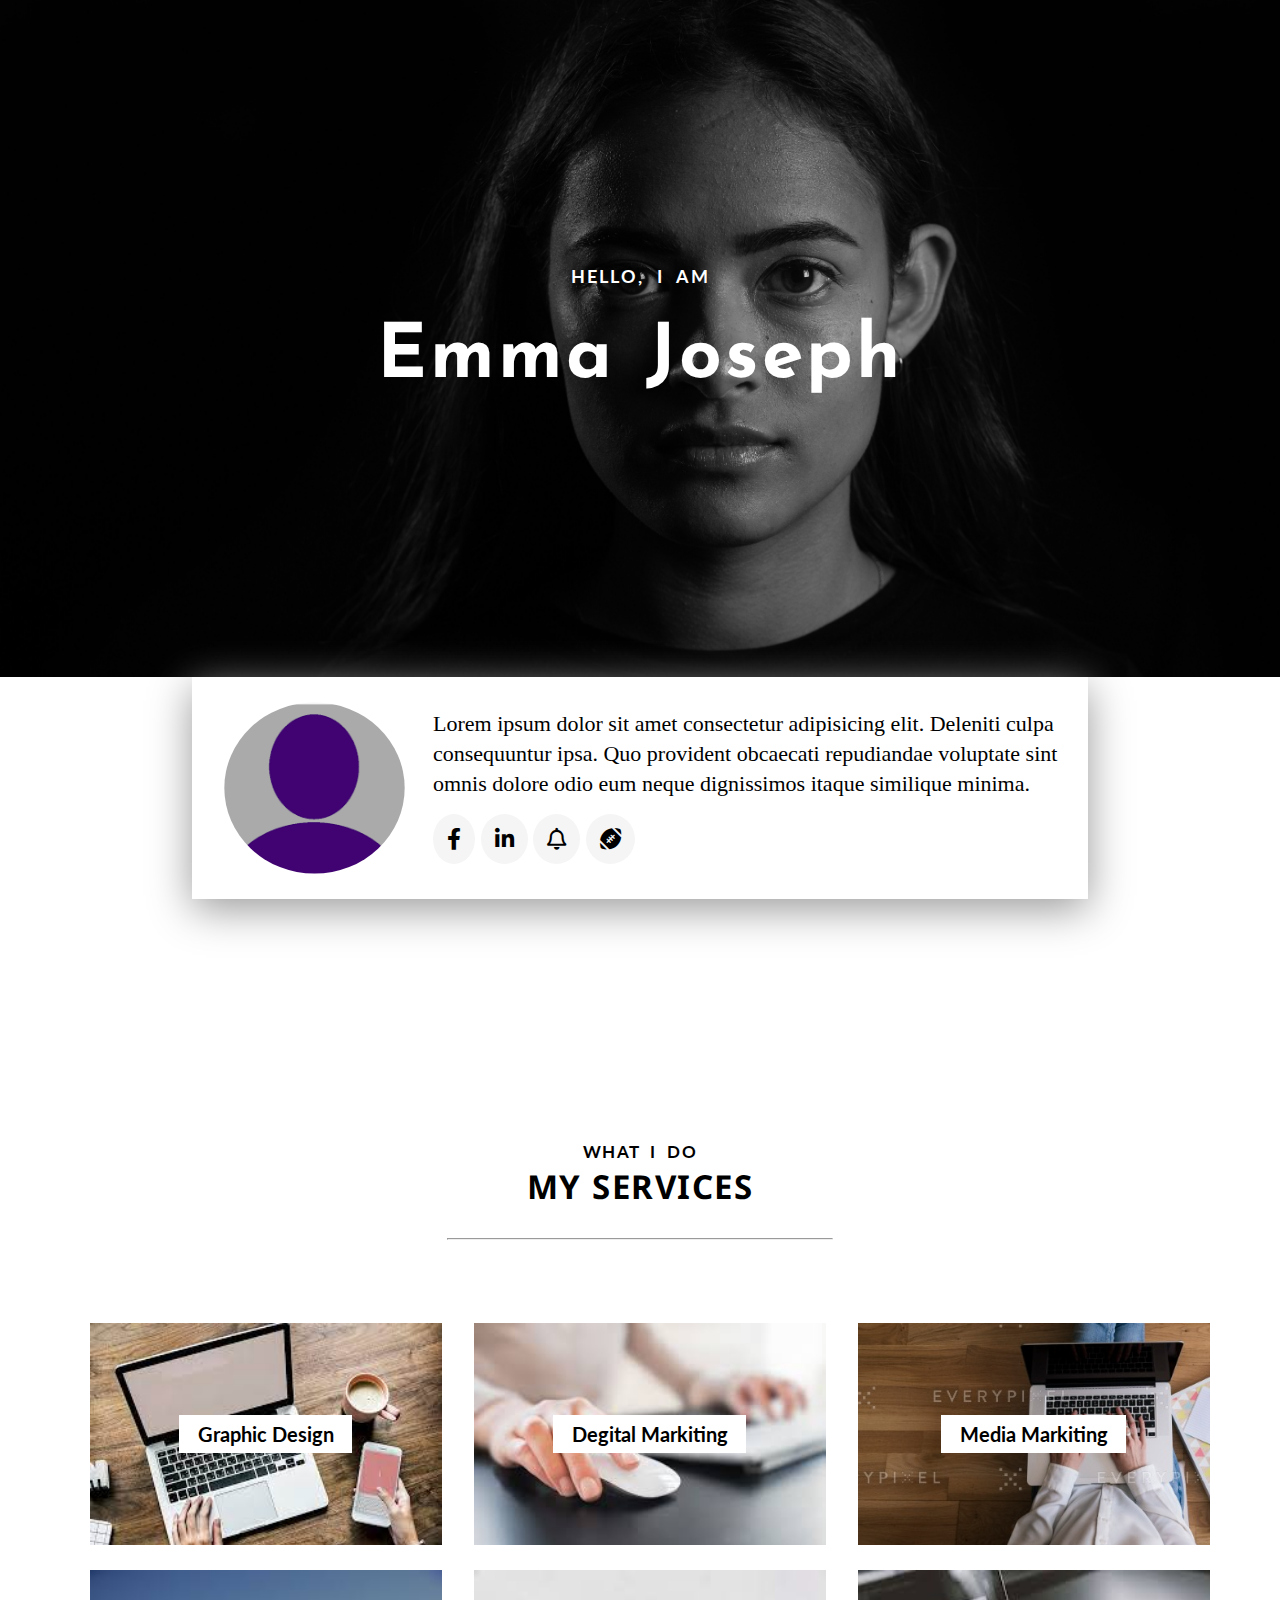
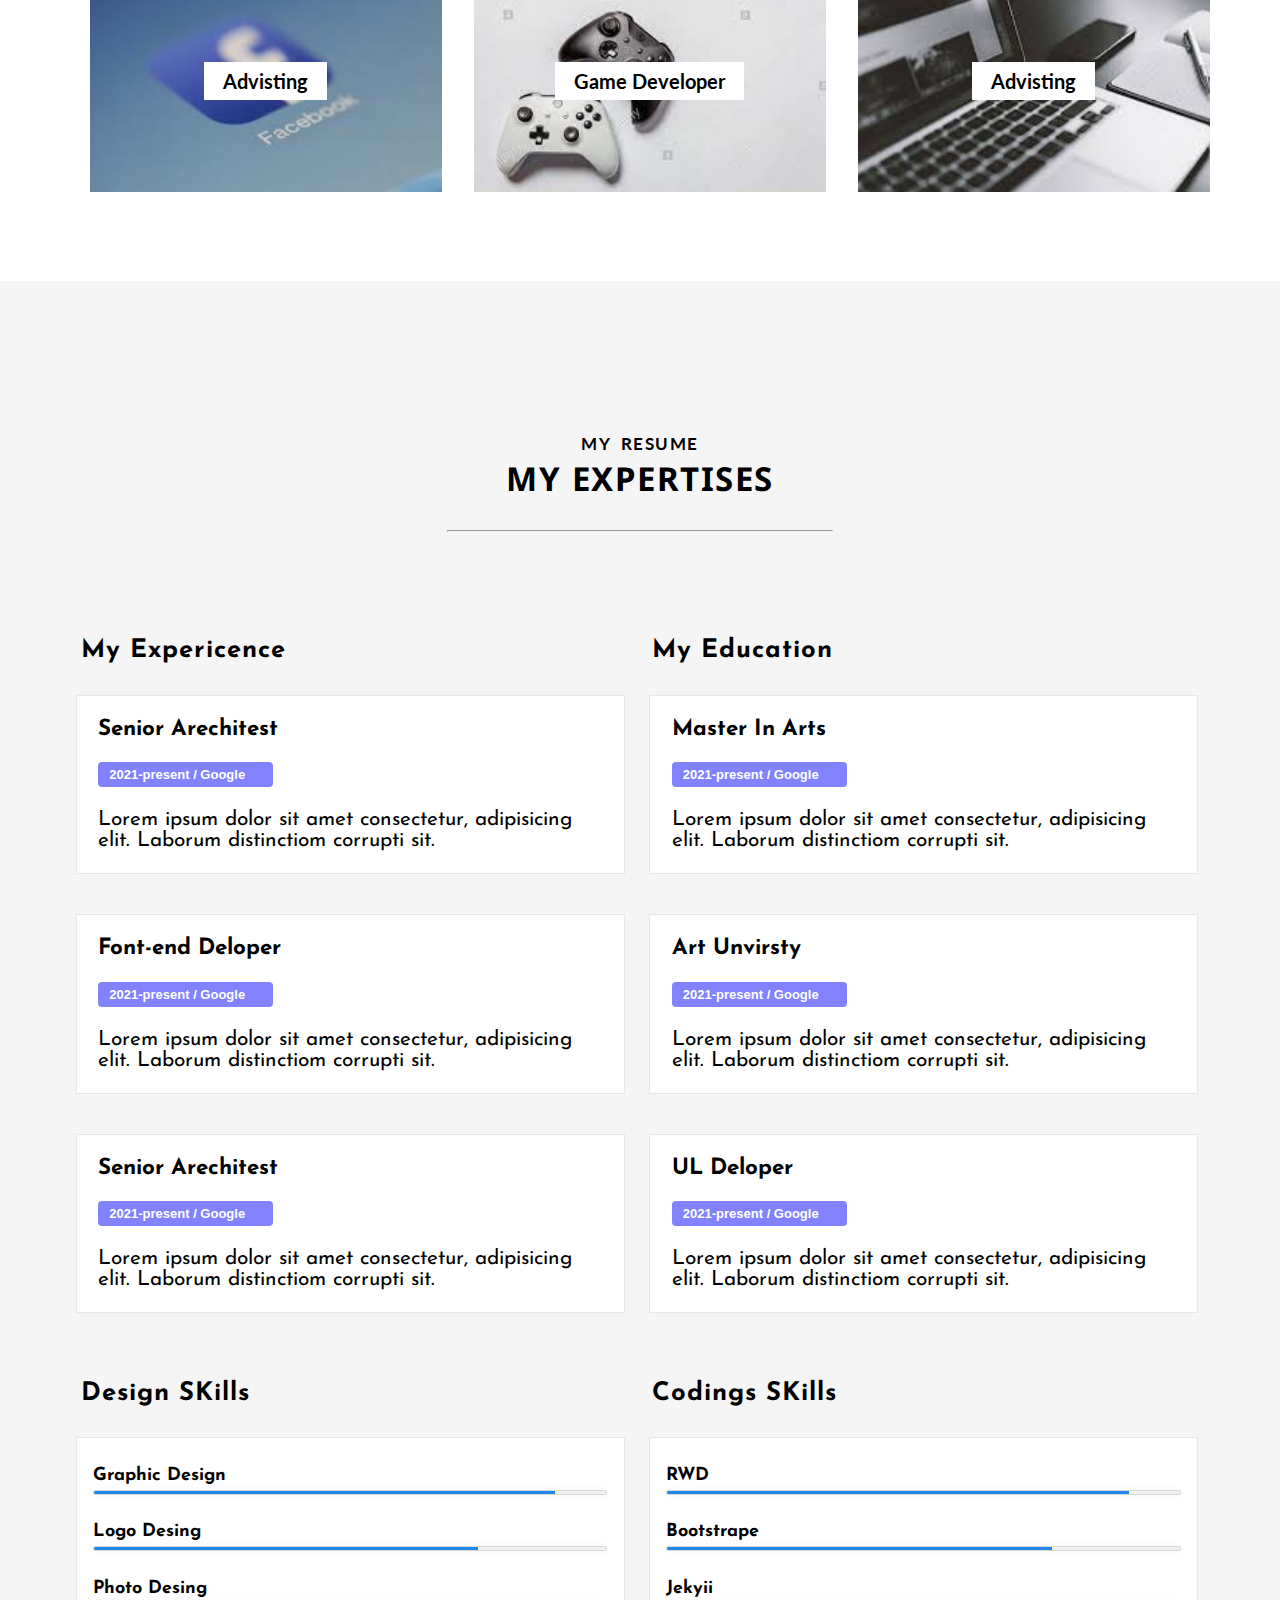
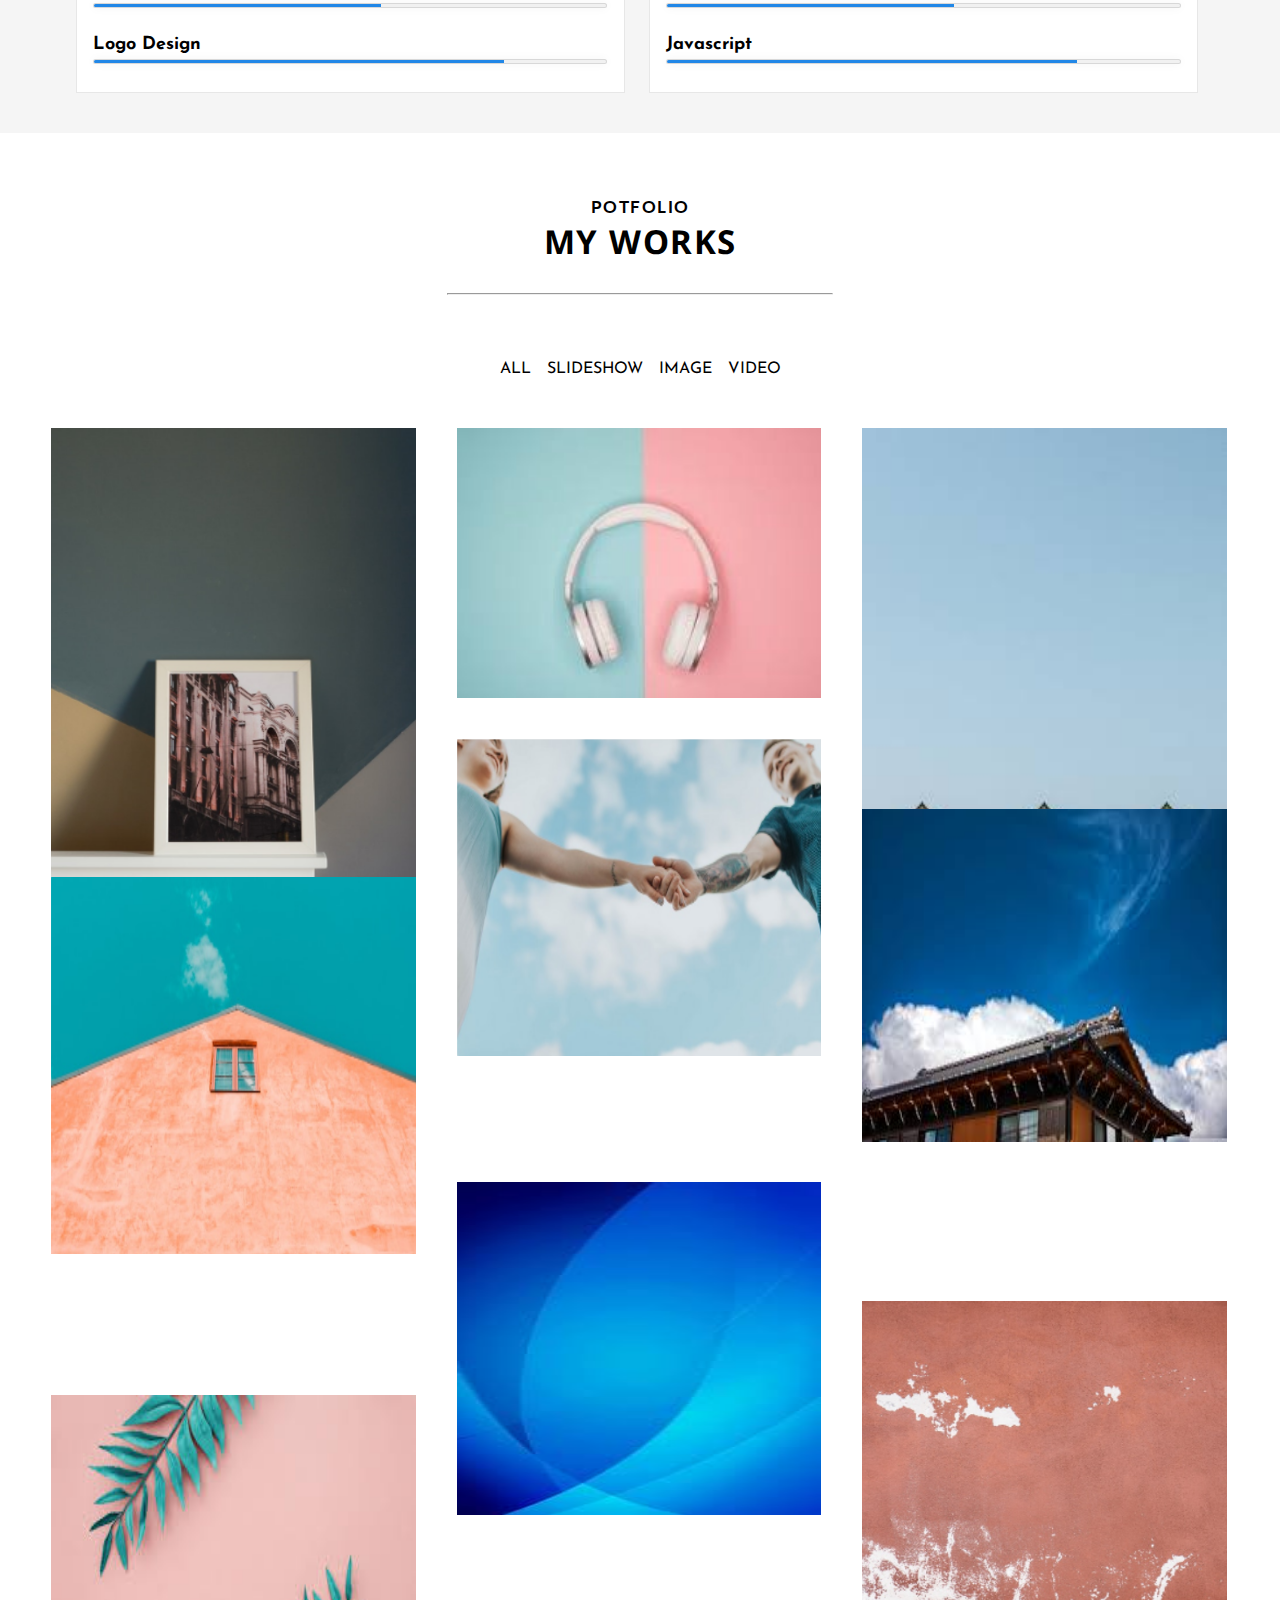
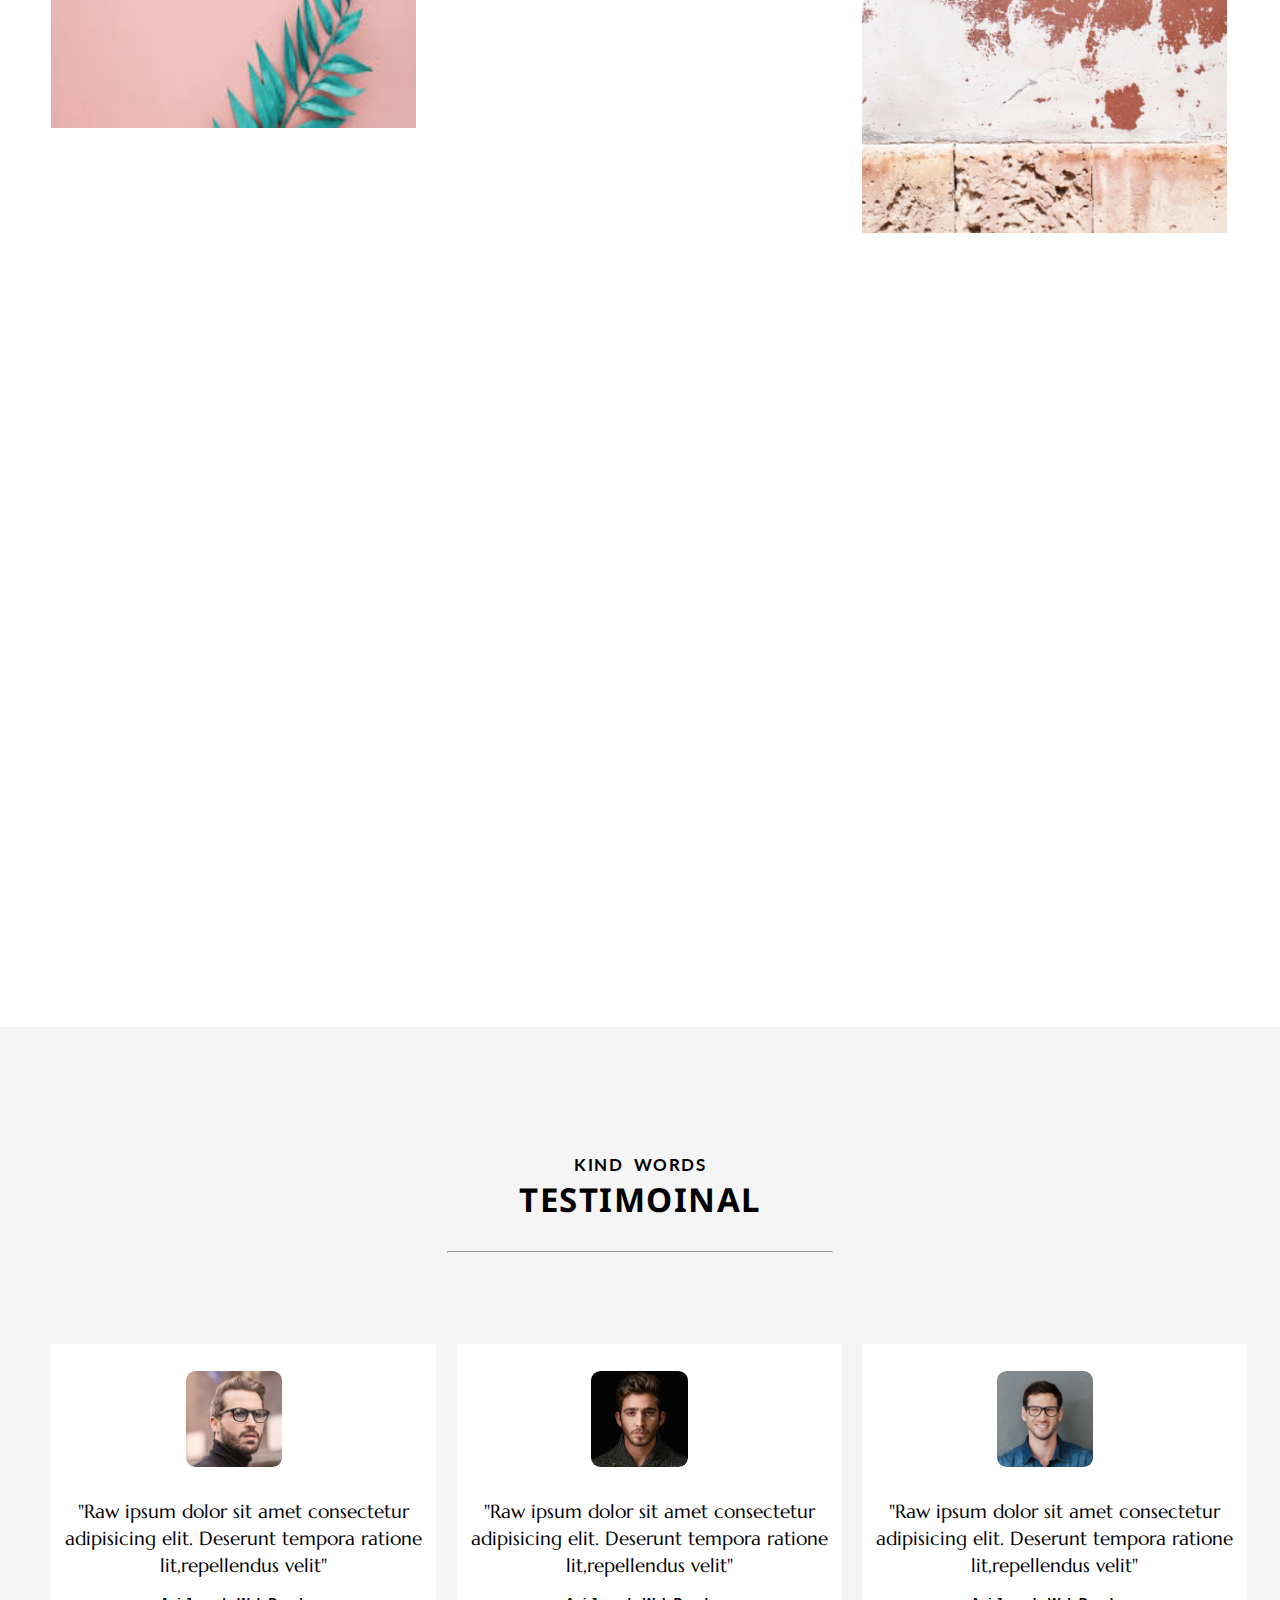
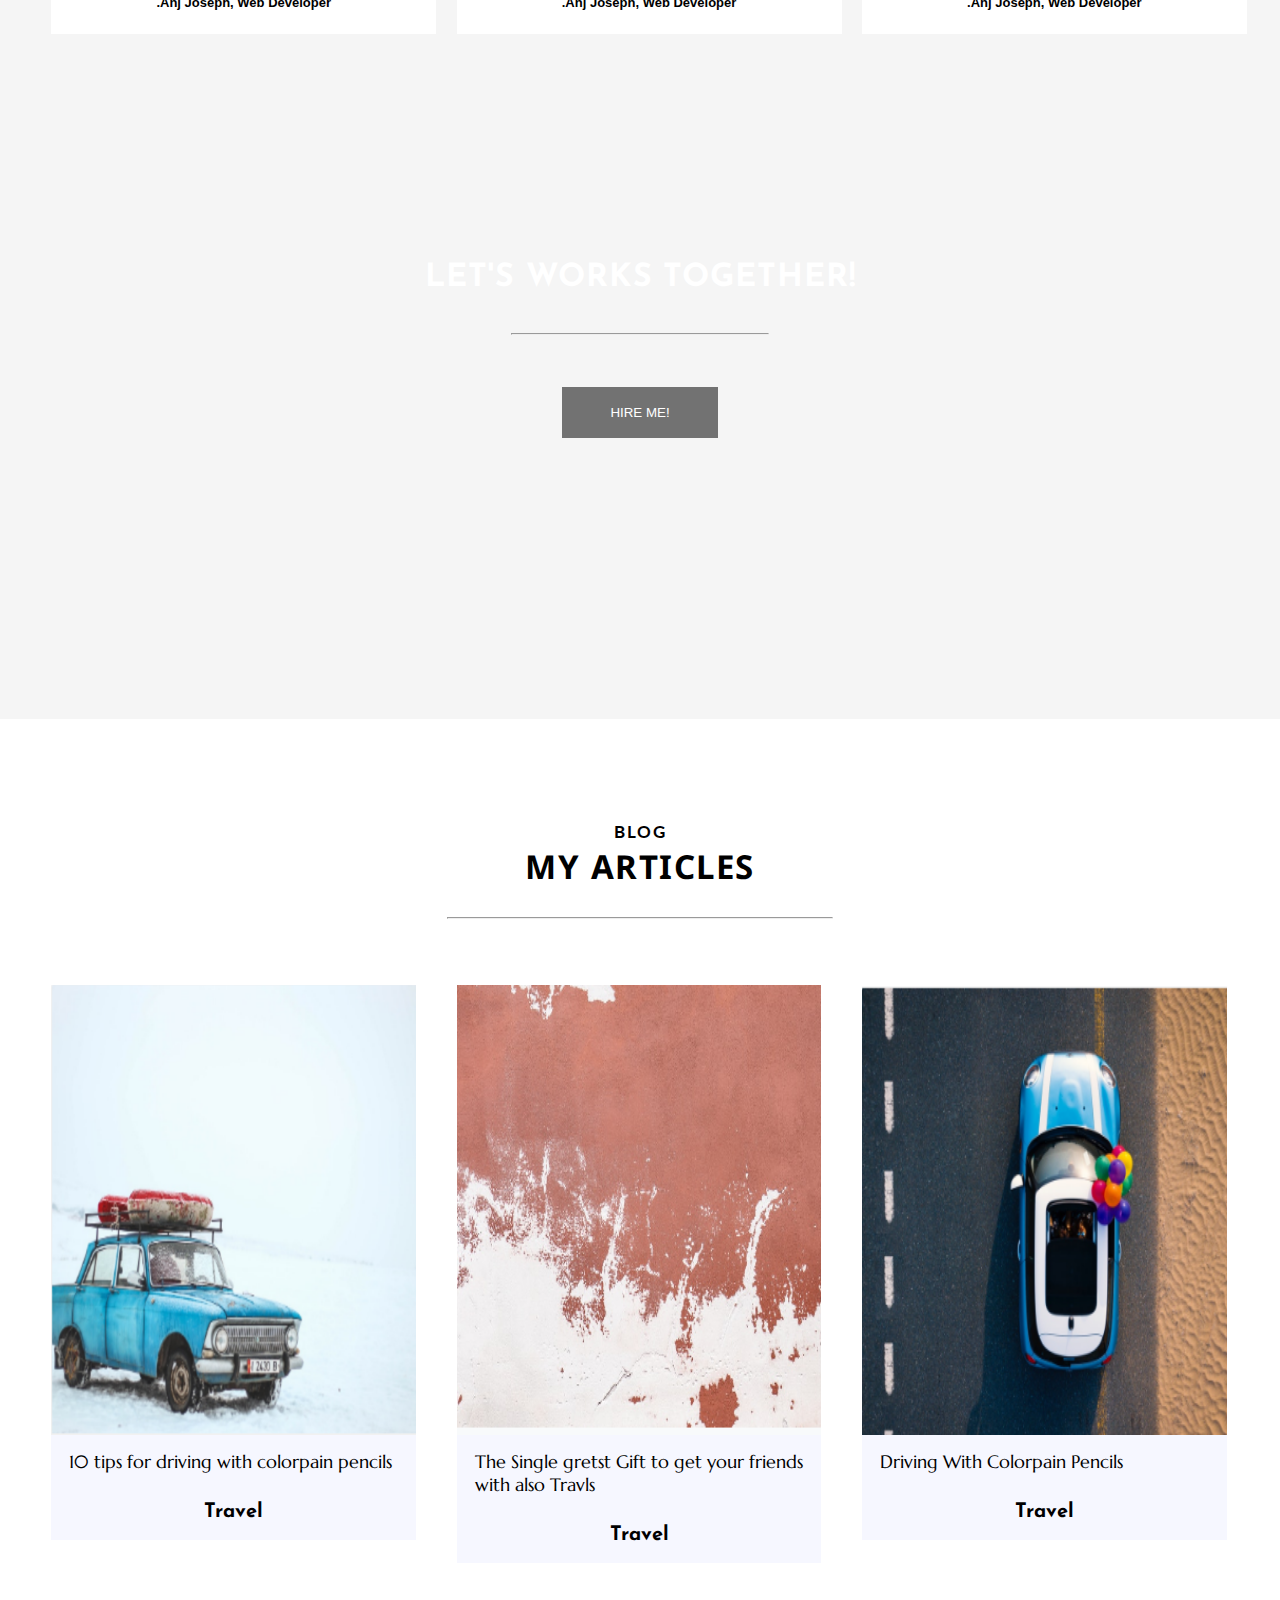
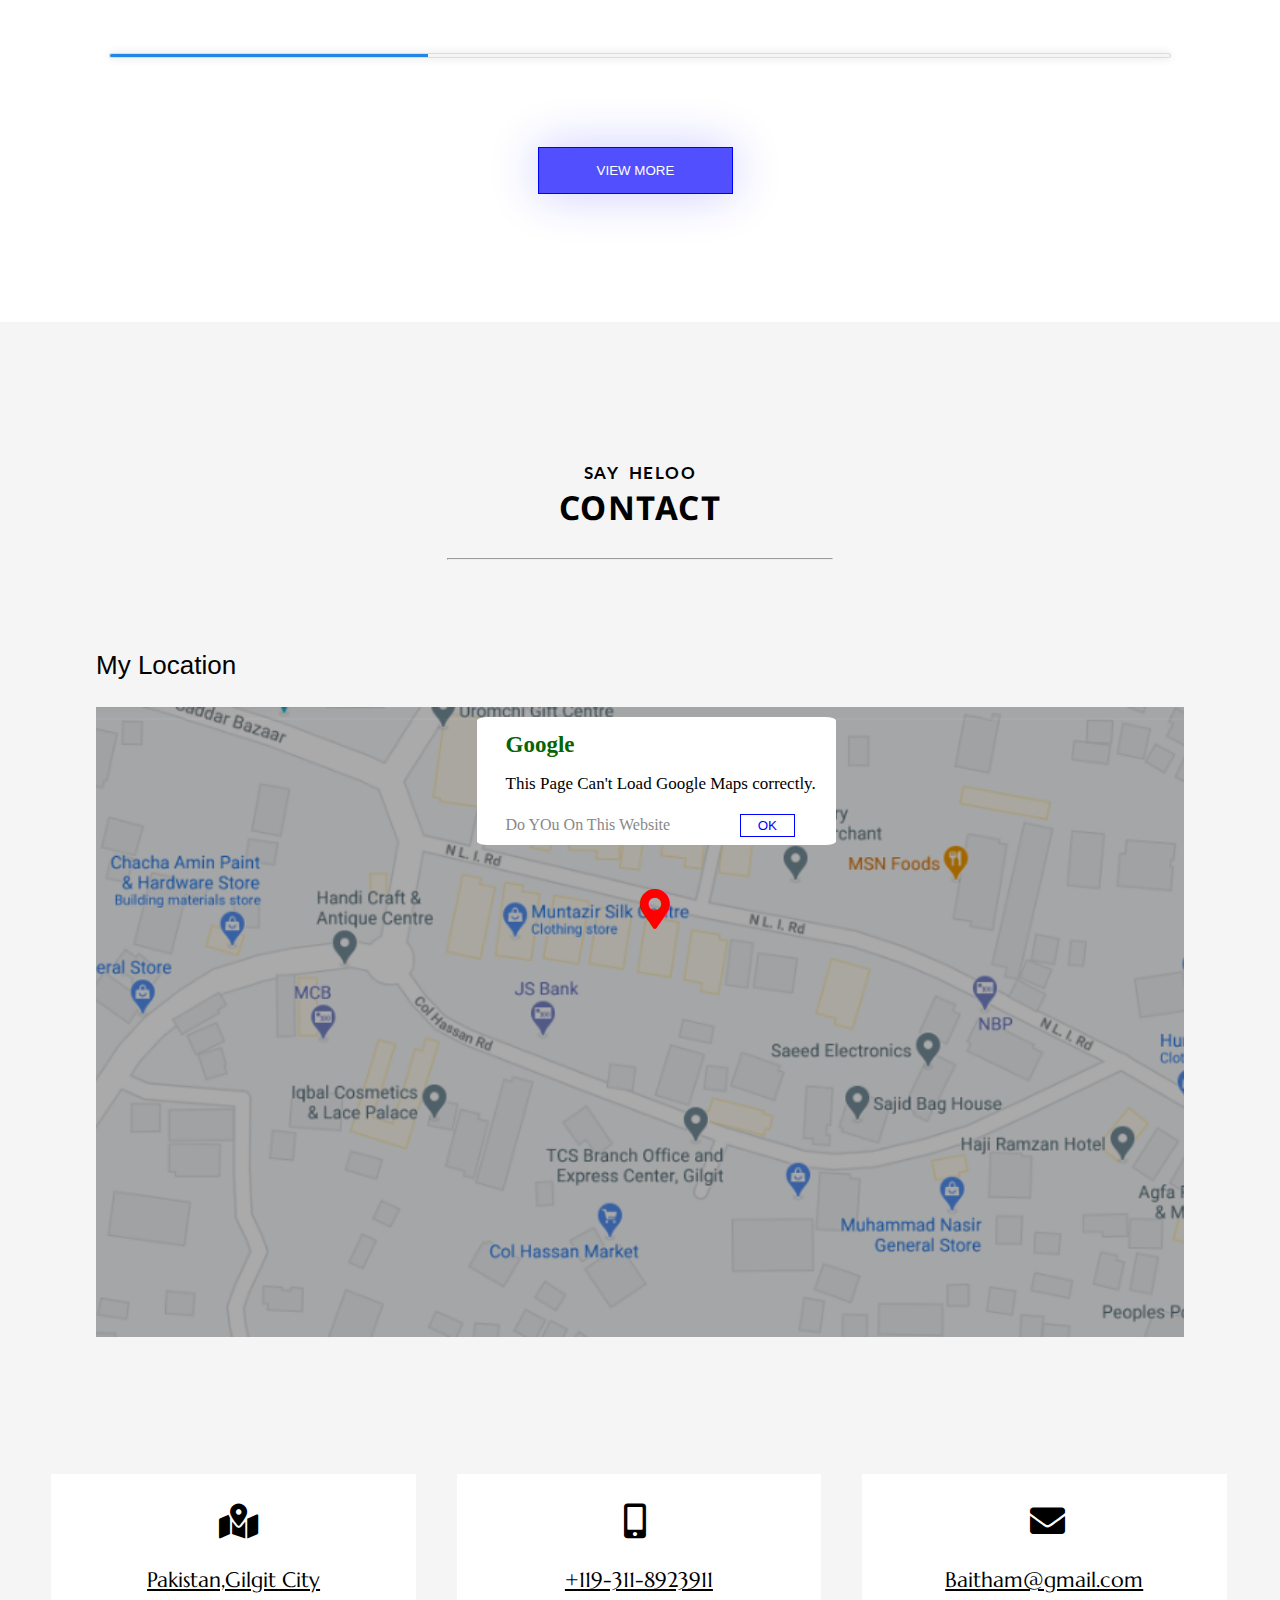
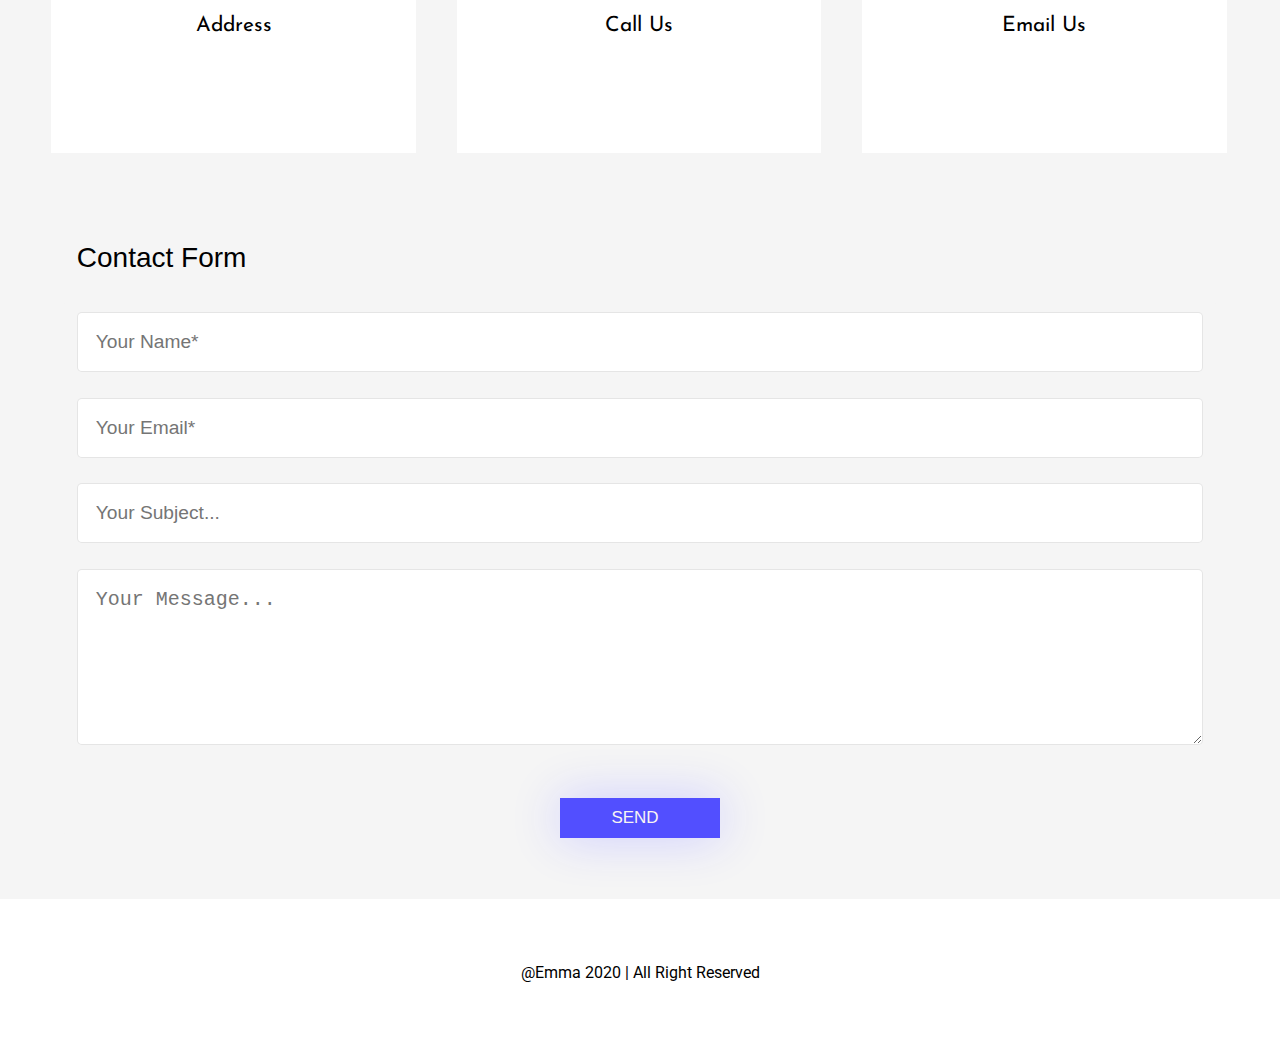
<file: index.html>
<!DOCTYPE html>
<html lang="eng">

<head>

    <meta charset="UTF-8">
    <meta http-equiv="X-UA-Compatible" content="IE=edge">
    <meta name="viewport" content="width=device-width, initial-scale=1.0">
    <title>Document</title>
    <link rel="stylesheet" href="https://cdnjs.cloudflare.com/ajax/libs/font-awesome/5.15.2/css/all.min.css">
    <link rel="stylesheet" href="responsive.css">
    <link rel="stylesheet" href="josephcss.css">
    <link rel="preconnect" href="https://fonts.gstatic.com">
    <link href="https://fonts.googleapis.com/css2?family=Lato:wght@300&display=swap" rel="stylesheet">
    <link rel="preconnect" href="https://fonts.gstatic.com">
    <link href="https://fonts.googleapis.com/css2?family=Noto+Sans&display=swap" rel="stylesheet">
    <link rel="preconnect" href="https://fonts.gstatic.com">
    <link href="https://fonts.googleapis.com/css2?family=Poppins&display=swap" rel="stylesheet">
    <link href="https://fonts.googleapis.com/css2?family=Poppins&family=Roboto&display=swap" rel="stylesheet">
    <link href="https://fonts.googleapis.com/css2?family=Josefin+Sans:wght@321;355&display=swap" rel="stylesheet">
    <link href="https://fonts.googleapis.com/css2?family=Josefin+Sans:wght@321;355&family=Marcellus&family=Reem+Kufi&display=swap" rel="stylesheet">


</head>

<body id="all">
    <!--              section 0ne             -->

    <section class="section-one">
        <div class="emma">
            <h3 class="heloo">HELLO, I AM</h3>
            <h3 class="joseph">Emma Joseph</h3>
        </div>
    </section>
    <!--            end section one            -->

    <!--              section two              -->
    <section class="section-two">
        <div class="div-one">
            <div class="div-two">
                <div class="dives">
                    <div id="img">
                        <img src="images/imo profile.png" alt="">
                    </div>
                    <div class="para">
                        <p class="lorem">Lorem ipsum dolor sit amet consectetur adipisicing elit. Deleniti culpa consequuntur ipsa. Quo provident obcaecati repudiandae voluptate sint omnis dolore odio eum neque dignissimos itaque similique minima.
                            <br><span class="span-icon">
                                <i class="fab fa-facebook-f"></i>
                                <i class="fab fa-linkedin-in"></i>
                                <i class="far fa-bell"></i>
                                <i class="fas fa-football-ball"></i>
                            </span>
                        </p>
                    </div>
                </div>
            </div>
        </div>
    </section>
    <!--            end section two            -->
    <section class="section-three">
        <div id="top" class="service">
            <h2 class="title">WHAT I DO</h2>
            <h2 class="title-head">MY SERVICES</h2>
            <hr>
        </div>
        <div class="wrap">
            <ul class="flex-container">

                <li id="images0001" class="flex-item">
                    <p class="line"> Graphic Design</p>
                </li>
                <li id="images0002" class="flex-item">
                    <p class="line"> Degital Markiting</p>
                </li>
                <li id="images0003" class="flex-item">
                    <p class="line"> Media Markiting</p>
                </li>
                <li id="images0004" class="flex-item">
                    <p class="line"> Advisting</p>
                </li>
                <li id="images0005" class="flex-item">
                    <p class="line"> Game Developer</p>
                </li>
                <li id="images0006" class="flex-item">
                    <p class="line">Advisting</p>
                </li>
            </ul>
        </div>
    </section>

    <!--              end section three             -->

    <!--                section fore             -->
    <section id="slide" class="section-fore">
        <div class="section-for-father">
            <div class="exper">
                <h2 class="title">MY RESUME</h2>
                <h2 class="title-head">MY EXPERTISES</h2>
                <hr>
            </div>
            <div class="six-dives-box">

                <div id="dives-edu" class="dives-one-box">
                    <div class="img-div-box-edu">
                        <h3 class="heading-edu">My Expericence</h3>
                    </div>
                    <div class="img-div-box-edu">
                        <h3 id="education" class="heading-edu">My Education</h3>
                    </div>
                </div>

                <div class="dives-one-box">
                    <div class="img-div-box">
                        <h3 class="heading">Senior Arechitest</h3>
                        <h4 class="date">2021-present / Google</h4>
                        <p class="pgrf">
                            Lorem ipsum dolor sit amet consectetur, adipisicing elit. Laborum distinctiom corrupti sit.
                        </p>
                    </div>
                    <div class="img-div-box">
                        <h3 class="heading">Master In Arts</h3>
                        <h4 class="date">2021-present / Google</h4>
                        <p class="pgrf">
                            Lorem ipsum dolor sit amet consectetur, adipisicing elit. Laborum distinctiom corrupti sit.
                        </p>
                    </div>
                </div>

                <div class="dives-one-box">
                    <div class="img-div-box">
                        <h3 class="heading">Font-end Deloper</h3>
                        <h4 class="date">2021-present / Google</h4>
                        <p class="pgrf">
                            Lorem ipsum dolor sit amet consectetur, adipisicing elit. Laborum distinctiom corrupti sit.
                        </p>
                    </div>
                    <div class="img-div-box">
                        <h3 class="heading">Art Unvirsty</h3>
                        <h4 class="date">2021-present / Google</h4>
                        <p class="pgrf">
                            Lorem ipsum dolor sit amet consectetur, adipisicing elit. Laborum distinctiom corrupti sit.
                        </p>
                    </div>
                </div>

                <div class="dives-one-box">
                    <div class="img-div-box">
                        <h3 class="heading">Senior Arechitest</h3>
                        <h4 class="date">2021-present / Google</h4>
                        <p class="pgrf">
                            Lorem ipsum dolor sit amet consectetur, adipisicing elit. Laborum distinctiom corrupti sit.
                        </p>
                    </div>
                    <div class="img-div-box">
                        <h3 class="heading">UL Deloper</h3>
                        <h4 class="date">2021-present / Google</h4>
                        <p class="pgrf">
                            Lorem ipsum dolor sit amet consectetur, adipisicing elit. Laborum distinctiom corrupti sit.
                        </p>
                    </div>
                </div>
                <!--          skills and coddings        -->
                <div class="dives-one-box">
                    <div class="img-div-box-edu">
                        <h3 class="heading-edu">Design SKills</h3>
                    </div>
                    <div class="img-div-box-edu">
                        <h3 id="cokin" class="heading-edu">Codings SKills</h3>
                    </div>
                </div>
                <div class="dives-one-box">
                    <div class="img-div-box">
                        <div class="skills">
                            <li>
                                <h3>Graphic Design</h3><span class="bar"><span class="html"></span> </span>
                            </li>

                            <li>
                                <h3>Logo Desing</h3><span class="bar"><span class="css"></span> </span>
                            </li>

                            <li>
                                <h3>Photo Desing</h3><span class="bar"><span class="boststep"></span> </span>
                            </li>

                            <li>
                                <h3>Logo Design</h3><span class="bar"><span class="javascript"></span> </span>
                            </li>
                        </div>
                    </div>

                    <div class="img-div-box">
                        <div class="skills">
                            <li>
                                <h3>RWD</h3><span class="bar"><span class="html"></span> </span>
                            </li>

                            <li>
                                <h3>Bootstrape</h3><span class="bar"><span class="css"></span> </span>
                            </li>

                            <li>
                                <h3>Jekyii</h3><span class="bar"><span class="boststep"></span> </span>
                            </li>

                            <li>
                                <h3>Javascript</h3><span class="bar"><span class="javascript"></span> </span>
                            </li>
                        </div>
                    </div>
                </div>
            </div>
    </section>
    <!--            end section fore             -->

    <!--               section five              -->
    <section class="section-five">
        <div class="section-img-mush">
            <div class="my-work">
                <h2 class="title">POTFOLIO</h2>
                <h2 class="title-head">MY WORKS</h2>
                <hr>
            </div>
            <div class="nav">
                <ul>
                    <li><a href="#all">ALL</a></li>
                    <li><a href="#slide">SLIDESHOW</a></li>
                    <li><a href="">IMAGE</a></li>
                    <li><a href="">VIDEO</a></li>
                </ul>
            </div>
            <div class="images-ten">
                <div class="dives-ten">
                    <div class="img-div">
                        <img id="img-one" style="height: 85%" src="images/frame.png" alt="">
                    </div>
                    <div class="img-div">
                        <img style="height: 45%;" src="images/headphone.jpeg" alt="">
                    </div>
                    <div id="img-two" class="img-div">
                        <img style="height: 75%" src="images/download (1).jpeg" alt="">
                    </div>
                </div>

                <div class="dives-ten">
                    <div class="img-div">
                        <!-- <img src="images/images (4).jpeg" alt=""> -->
                    </div>
                    <div class="img-div">
                        <img style="height: 110%; position:relative;
                                    bottom: 100%;" src="images/hand.png" alt="">
                    </div>
                    <div class="img-div">
                        <!-- <img src="images/download (5).jpg" alt=""> -->
                    </div>
                </div>

                <div class="dives-ten">
                    <div class="img-div">
                        <img style="height: 100%; position: relative;
                                    bottom: 116%;" src="images/window.png" alt="">
                    </div>
                    <div class="img-div">
                        <!-- <img src="images/headphone.jpeg" alt=""> -->
                    </div>
                    <div class="img-div">
                        <img id="img-six" style="position: relative;
                                    bottom: 134%;" src="images/images (3).jpeg" alt="">
                    </div>
                </div>

                <div class="dives-ten">
                    <div class="img-div">
                        <img id="img-five" style="position: relative;
                                    bottom: 50%;" src="images/images (1).jpeg" alt="">
                    </div>
                    <div class="img-div">
                        <img id="img-for" style="position: relative;
                                    bottom: 86%;" src="images/rotate.jpeg" alt="">
                    </div>
                    <div class="img-div">
                        <img id="img-last" style="height: 90%; position:
                                    relative; bottom: 66%;" src="images/matrial.png" alt="">
                    </div>
                </div>
            </div>
    </section>
    <!--            end section five             -->

    <!--            end section six            -->
    <section id="section-six">
        <div class="background">
            <div class="kind">
                <h2 class="title">KIND WORDS</h2>
                <h2 class="title-head">TESTIMOINAL</h2>
                <hr>
            </div>
            <div class="two-clients">
                <div class="clint-two">
                    <div class="img-div-cli">
                        <div class="img">
                            <img src="images/1(1).jpg" alt="">
                            <p class="para-client">"Raw ipsum dolor sit amet consectetur adipisicing elit. Deserunt tempora ratione lit,repellendus velit"</p>
                            <h3 class="h3-head">.Anj Joseph, Web Developer
                            </h3>
                        </div>
                    </div>
                    <div class="img-div-cli">
                        <div class="img">
                            <img src="images/2(1).jpg" alt="">
                            <p class="para-client">"Raw ipsum dolor sit amet consectetur adipisicing elit. Deserunt tempora ratione lit,repellendus velit"</p>
                            <h3 class="h3-head">.Anj Joseph, Web Developer
                            </h3>
                        </div>
                    </div>
                    <div class="img-div-cli">
                        <div class="img">
                            <img src="images/3(1).jpg" alt="">
                            <p class="para-client">"Raw ipsum dolor sit amet consectetur adipisicing elit. Deserunt tempora ratione lit,repellendus velit"</p>
                            <h3 class="h3-head">.Anj Joseph, Web Developer
                            </h3>
                        </div>
                    </div>
                </div>
            </div>
            <div class="background-img">
                <h1 class="lets">LET'S WORKS TOGETHER!</h1>
                <hr class="class-hr">
                <button class="hire">HIRE ME!</button>
            </div>
        </div>
    </section>
    <!--            end section six             -->

    <!--              section seven             -->
    <section class="section-seven">
        <div class="article">
            <h2 class="title">BLOG</h2>
            <h2 class=" title-head">MY ARTICLES</h2>
            <hr>
        </div>
        <div class="six-three ">
            <div class="dives-three ">
                <div class="img-three ">
                    <div class="three ">
                        <img src="images/old car.png " alt=" ">
                        <p class="para-three ">10 tips for driving with colorpain pencils</p>
                        <h5 class="h5-head ">Travel</h5>
                    </div>
                </div>
                <div class="img-three ">
                    <div class="three ">
                        <img src="images/red.png " alt=" ">
                        <p class="para-three ">The Single gretst Gift to get your friends with also Travls</p>
                        <h5 class="h5-head ">Travel</h5>
                    </div>
                </div>
                <div class="img-three ">
                    <div class="three ">
                        <img src="images/ca.png " alt=" ">
                        <p class="para-three ">Driving With Colorpain Pencils
                        </p>
                        <h5 class="h5-head ">Travel</h5>
                    </div>
                </div>
            </div>
        </div>
        <!--       line style      -->
        <div class="line ">
            <li>
                <span class="bare "><span class="line-one "></span>
                </span>
            </li>
        </div>
        <button class="line-button ">VIEW MORE</button>
    </section>
    <!--            end section seven             -->

    <!--              section eight             -->
    <section class="section-eight ">
        <div class="section-eight-div ">
            <div class="contect ">
                <div class="article ">
                    <h2 class="title">SAY HELOO</h2>
                    <h2 class="title-head">CONTACT</h2>
                    <hr>
                </div>
                <div class="map ">
                    <p class="map-head ">My Location</p>

                    <div class="eight ">
                        <!-- <iframe src="https://www.google.com/maps/embed?pb=!1m18!1m12!1m3!1d411326.5740812542!2d74.33504295540193!3d36.34893601570875!2m3!1f0!2f0!3f0!3m2!1i1024!2i768!4f13.1!3m3!1m2!1s0x38e8a1c79547c57f%3A0x1d26a3881a145776!2sNagar%2C%20Hunza%20Nagar!5e0!3m2!1sen!2s!4v1618602726787!5m2!1sen!2s
                " width="600 " height="450 " style="border:0; " allowfullscreen=" " loading="lazy "></iframe> -->
                        <div class="all-father ">
                            <div class="google ">
                                <h3 class="goole ">Google</h3>
                                <p class="abc ">This Page Can't Load Google Maps correctly.</p>
                                <p class="abc12345 "> Do YOu On This Website <button class="ok ">OK</button></p>
                            </div>
                            <div class="loct ">
                                <i class="fas fa-map-marker-alt "></i>
                            </div>
                        </div>
                    </div>
                </div>
            </div>
            <!--                   three divs           -->
            <div class="get ">
                <div class="three-line ">
                    <div class="three-imges ">
                        <div class="img-div-icon ">
                            <div class="three-icon ">
                                <i class="fas fa-map-marked-alt "></i>
                                <p class="underline ">Pakistan,Gilgit City
                                </p>
                                <p class="imo ">Address</p>
                            </div>
                        </div>
                        <div class="img-div-icon ">
                            <div class="three-icon ">
                                <i class=" fas fa-mobile-alt "></i>
                                <p class="underline ">+119-311-8923911</p>
                                <p class="imo ">Call Us</p>
                            </div>
                        </div>
                        <div class="img-div-icon ">
                            <div class="three-icon ">
                                <i class="fas fa-envelope "></i>
                                <p class="underline ">Baitham@gmail.com</p>
                                <p class="imo ">Email Us</p>
                            </div>
                        </div>
                    </div>
                </div>
            </div>
        </div>
    </section>
    <!--            end section eight             -->

    <!--              section nine             -->
    <section class="section-nine ">
        <div class="contact-heading ">
            <p class="contt ">Contact Form</p>
        </div>
        <div class="contact ">
            <div class="form ">
                <input type="text " placeholder="Your Name* ">
                <input type="email " placeholder="Your Email* ">
                <input type="text " placeholder="Your Subject... ">
                <textarea style="font-size: 20px; " type="text " cols="6 " rows="6 " placeholder="Your Message... "></textarea>
                <div class="btn-msg ">
                    <button>SEND</button>
                </div>
            </div>
    </section>
    <footer>
        <p class="footer ">@Emma 2020 | All Right Reserved</p>
    </footer>

    <!--            end section nine             -->
</body>

</html>
</file>
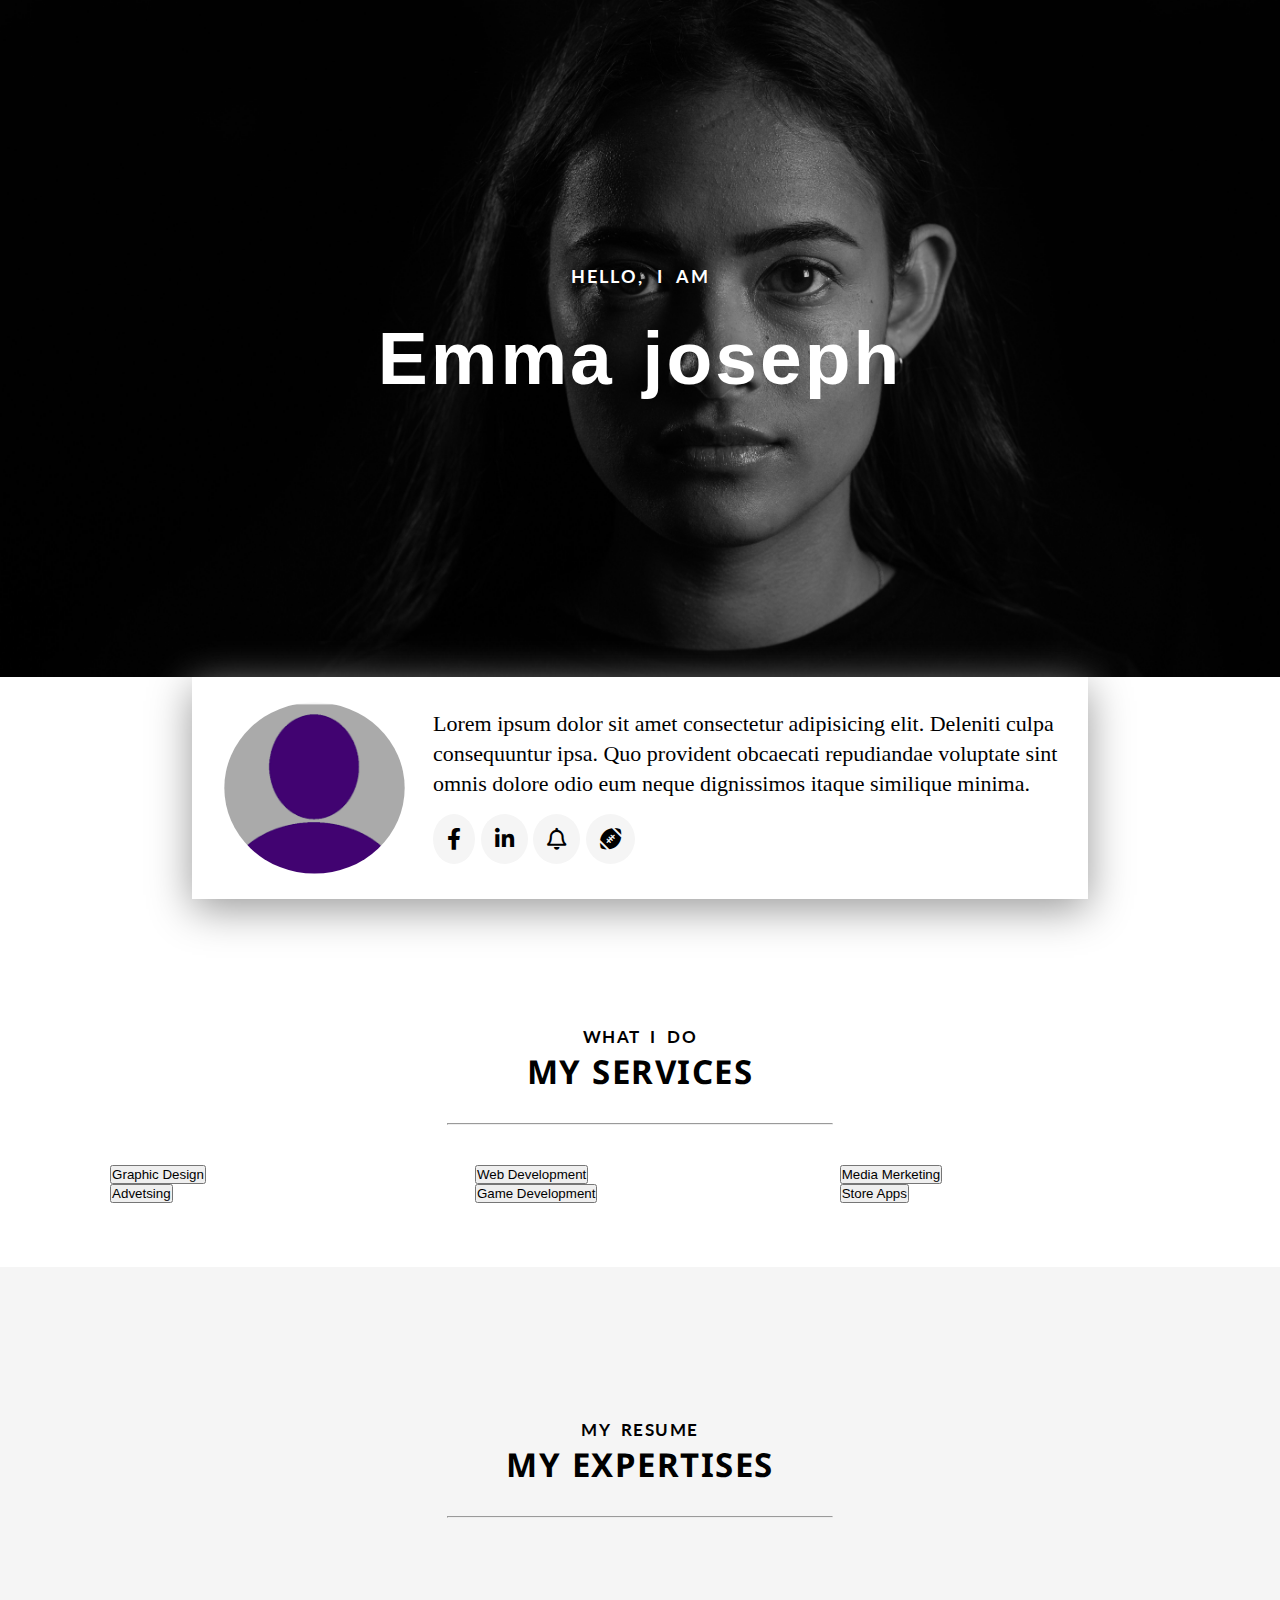
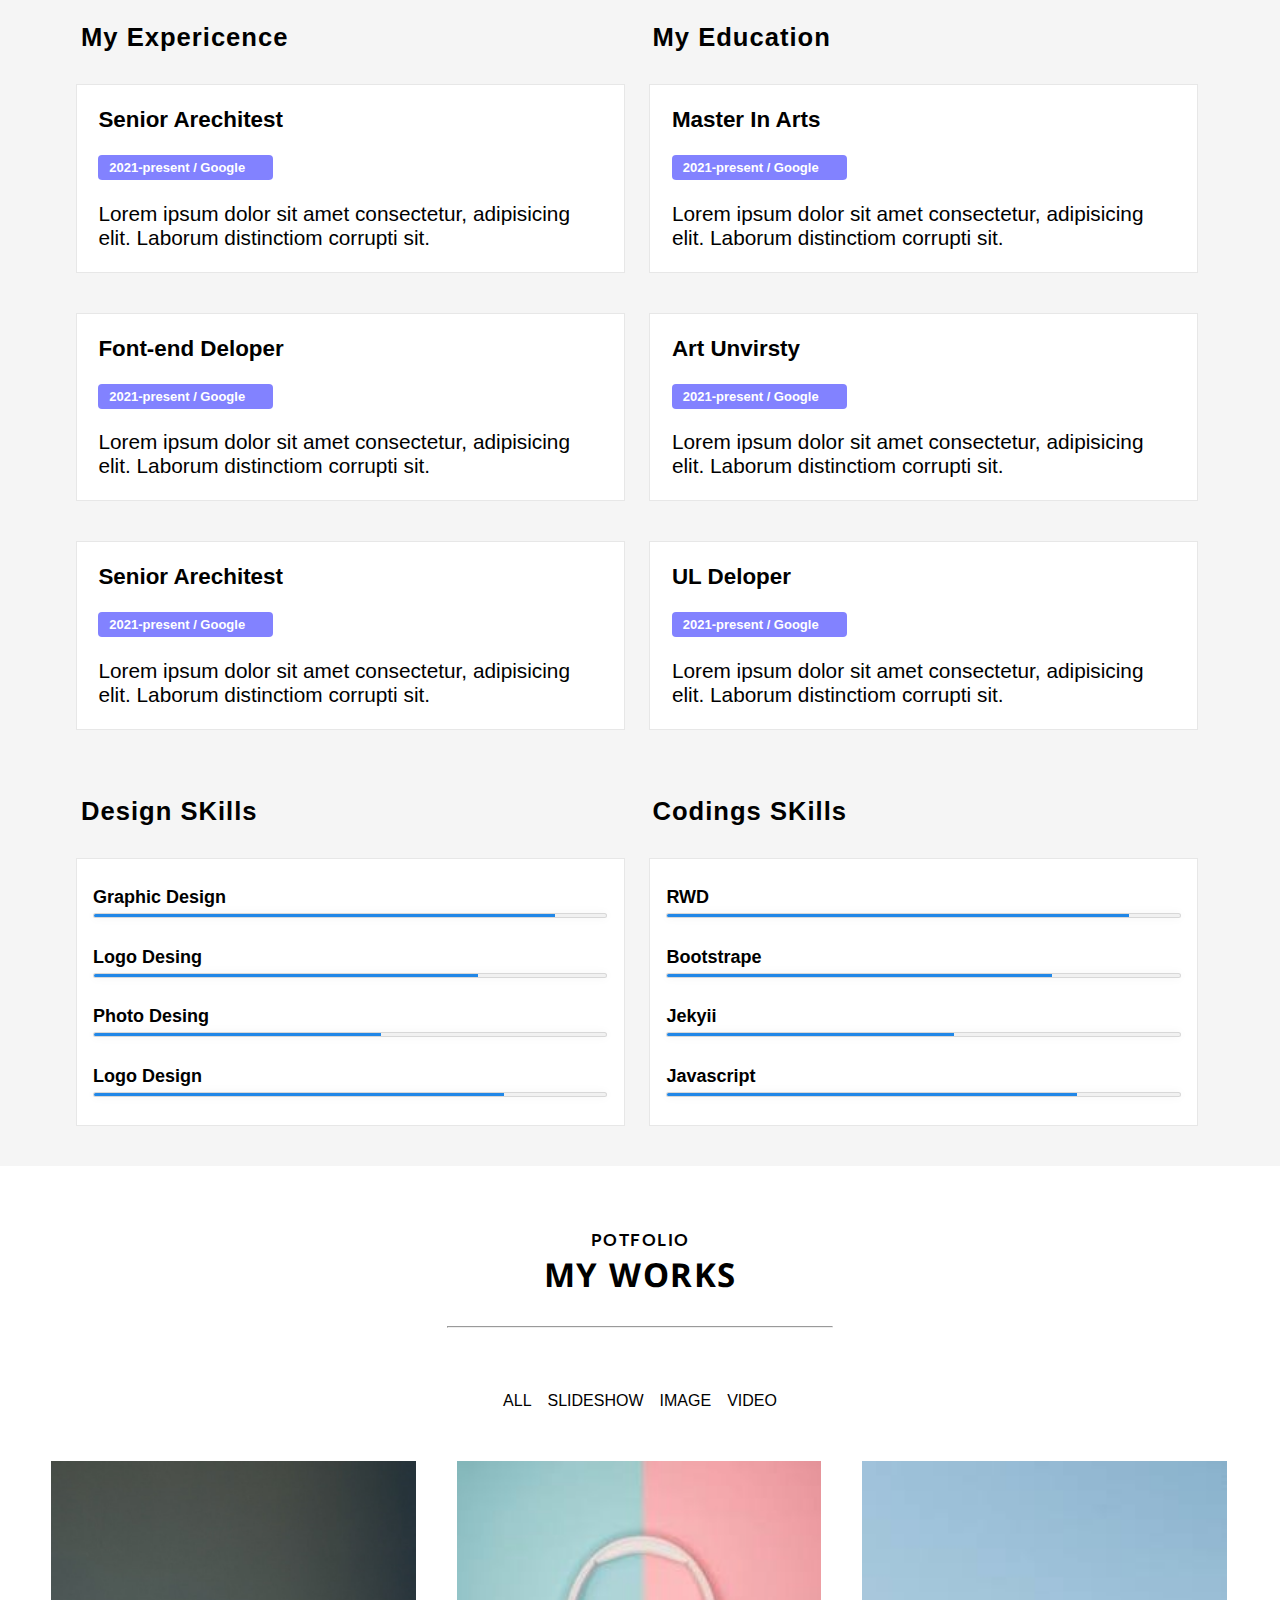
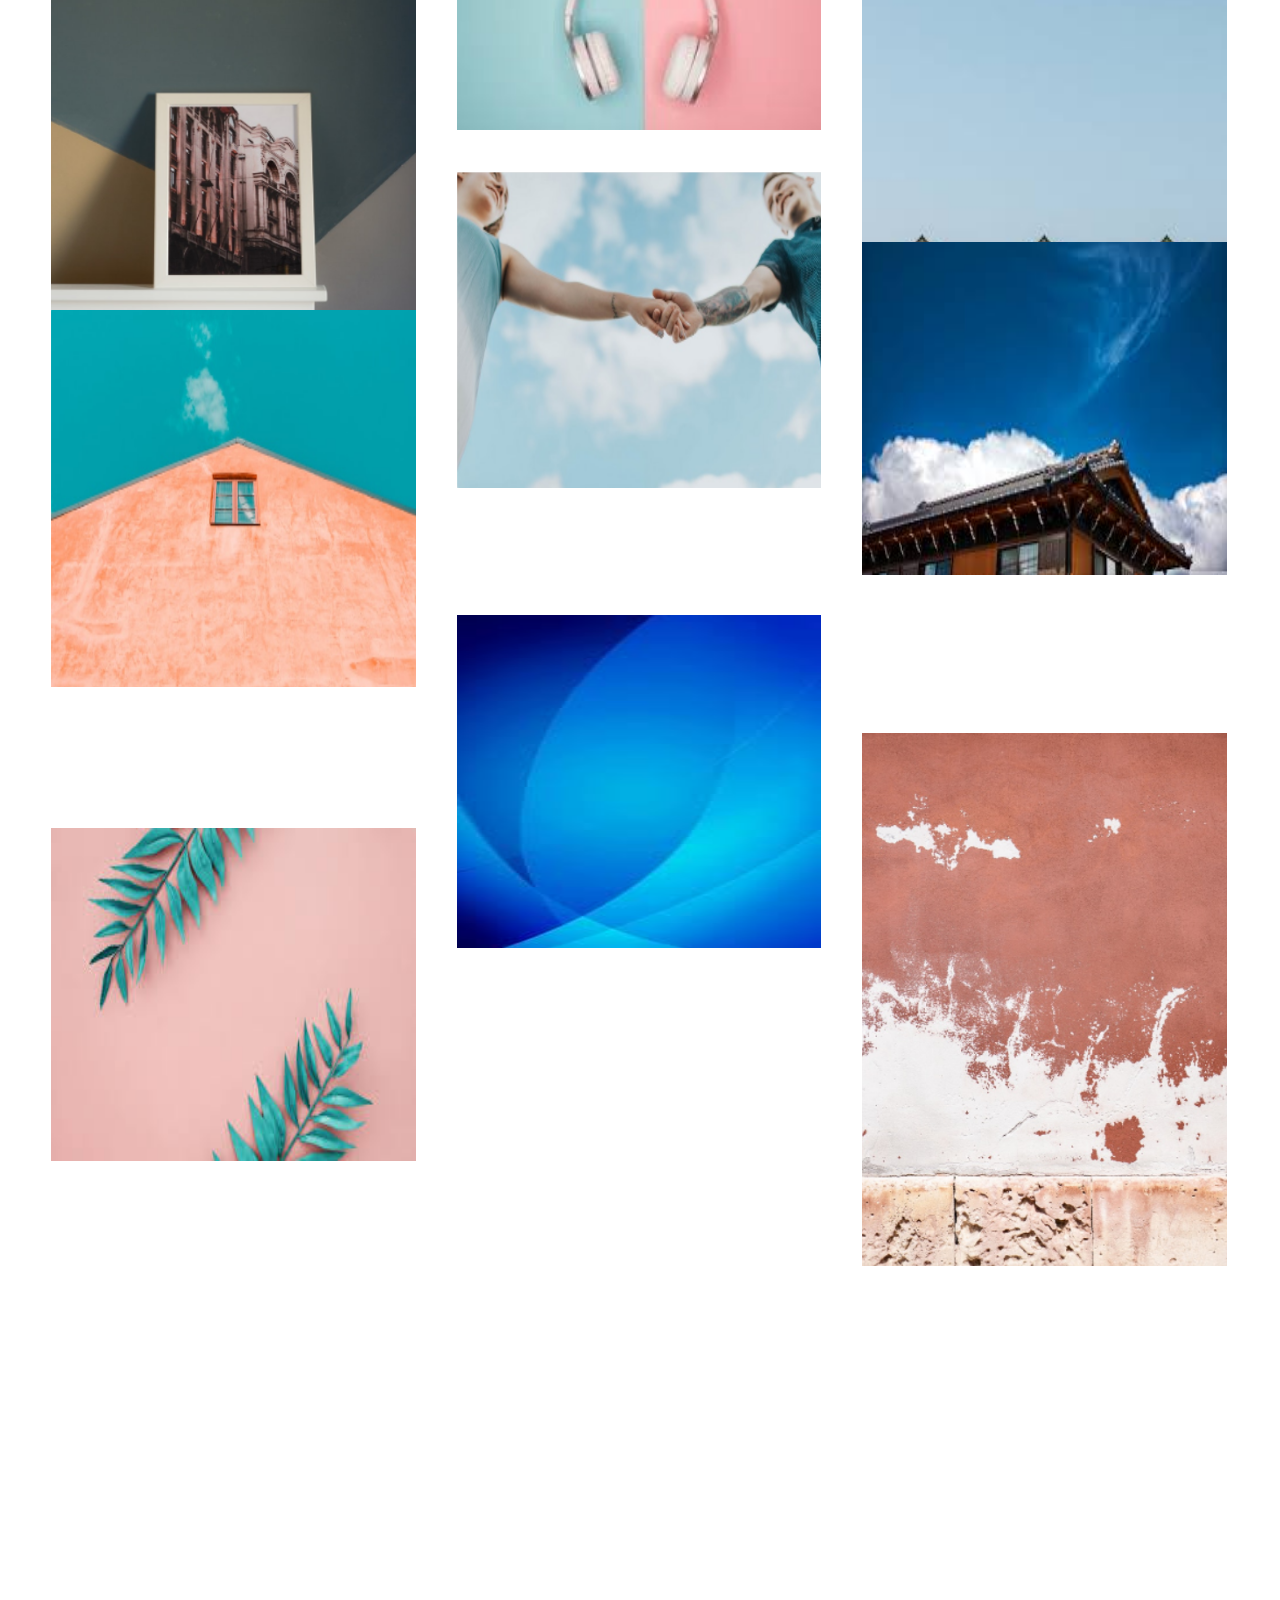
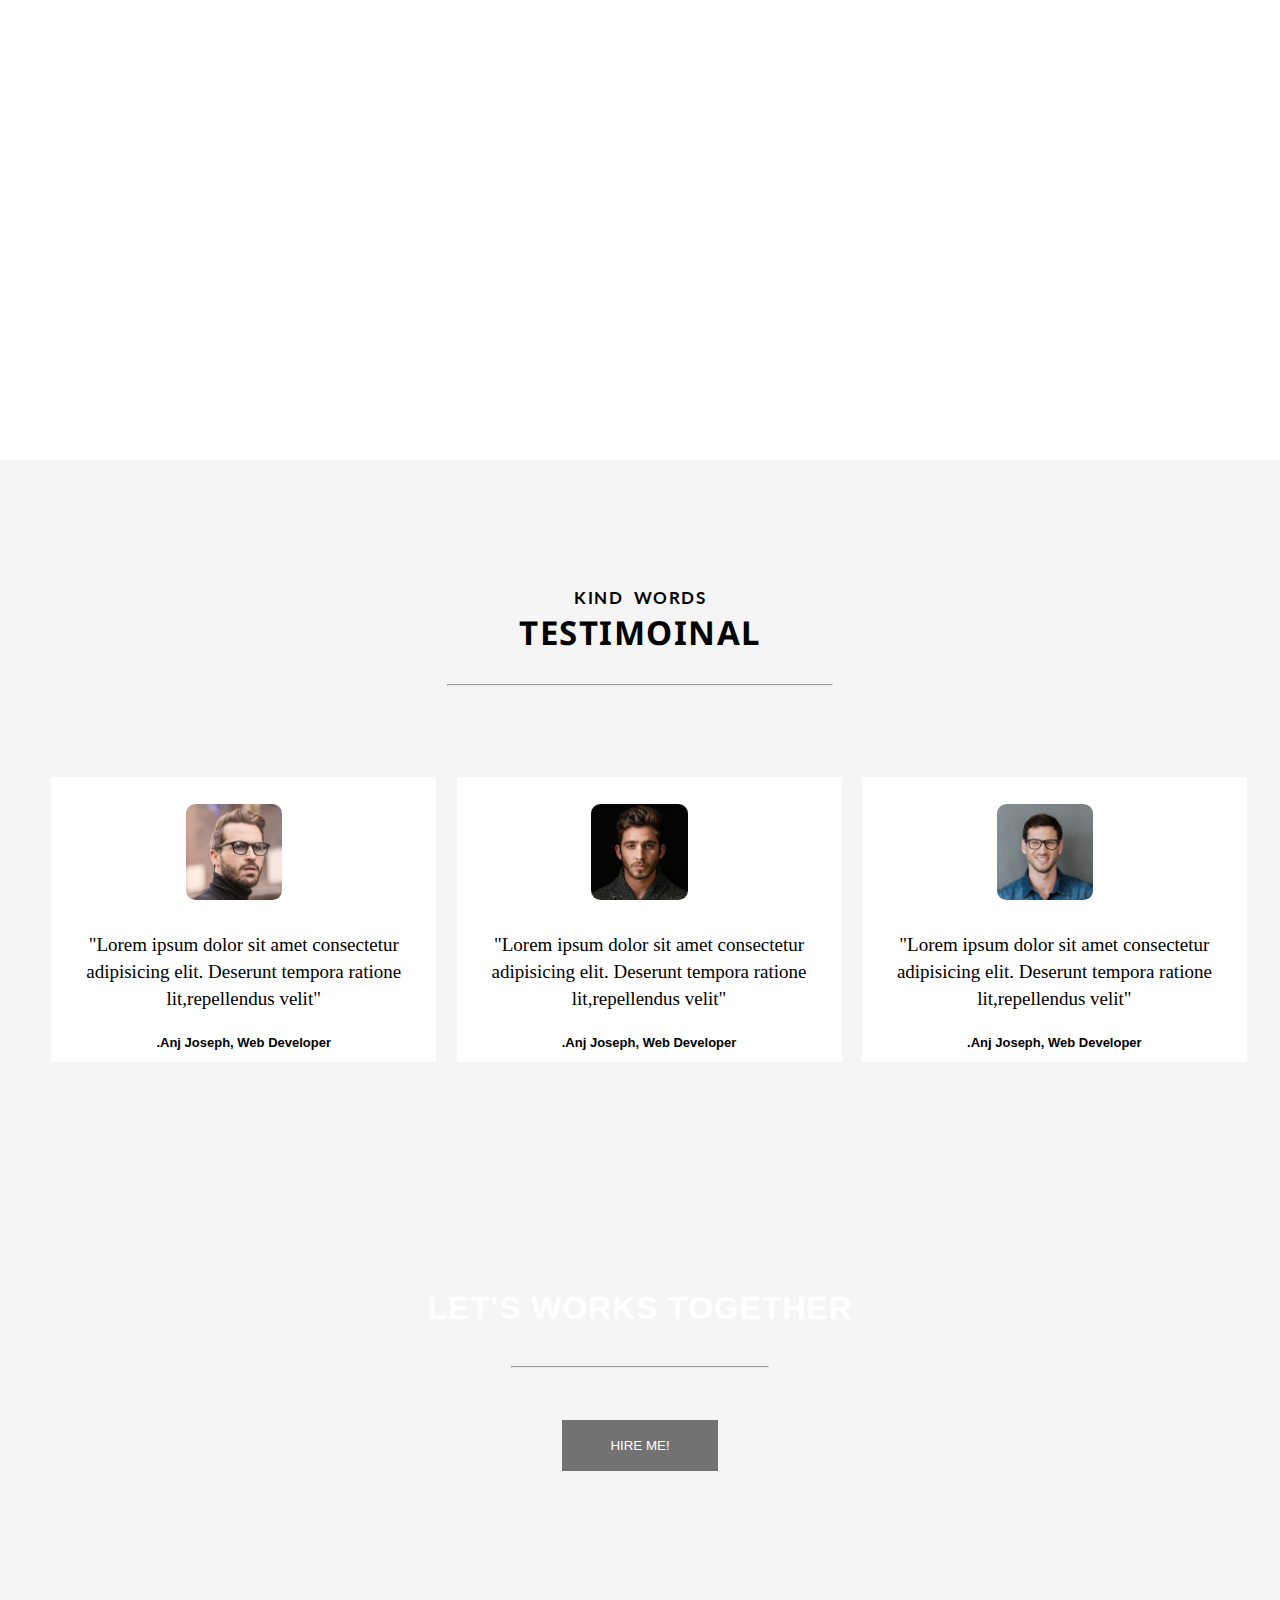
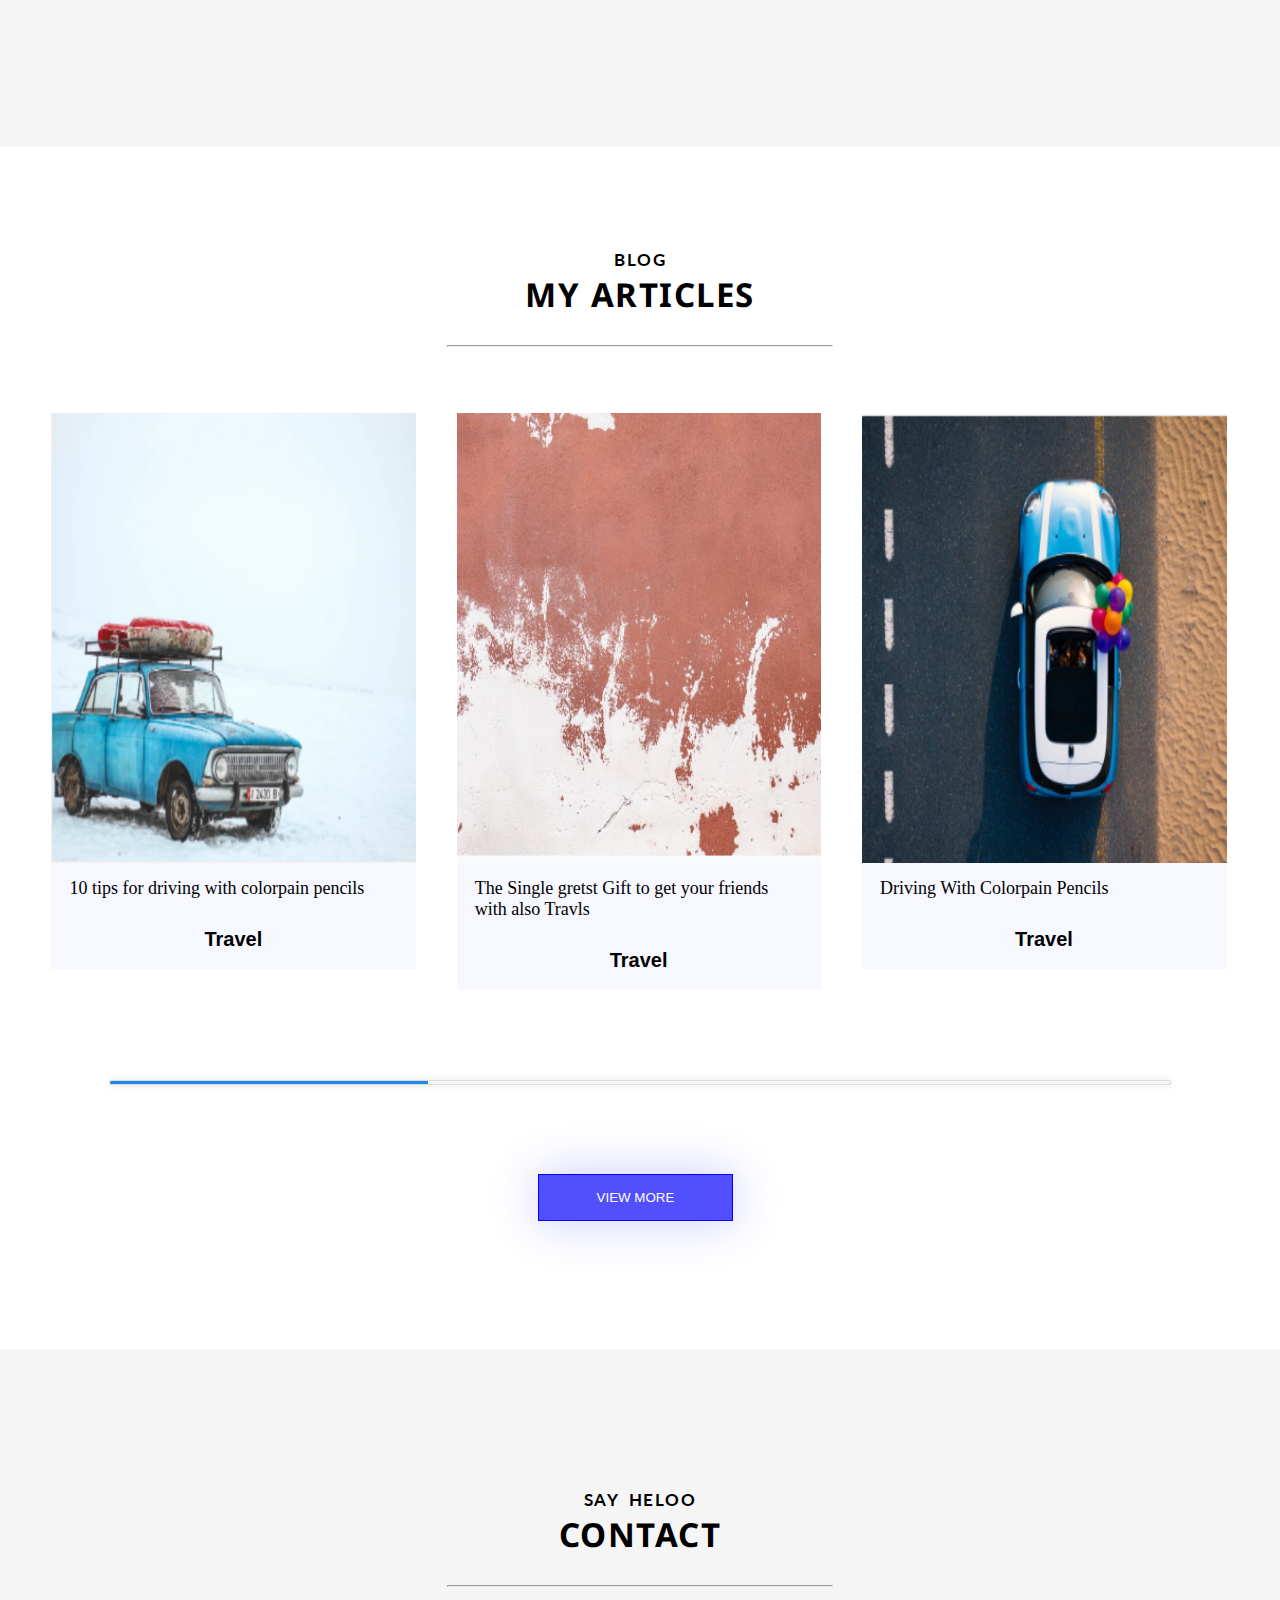
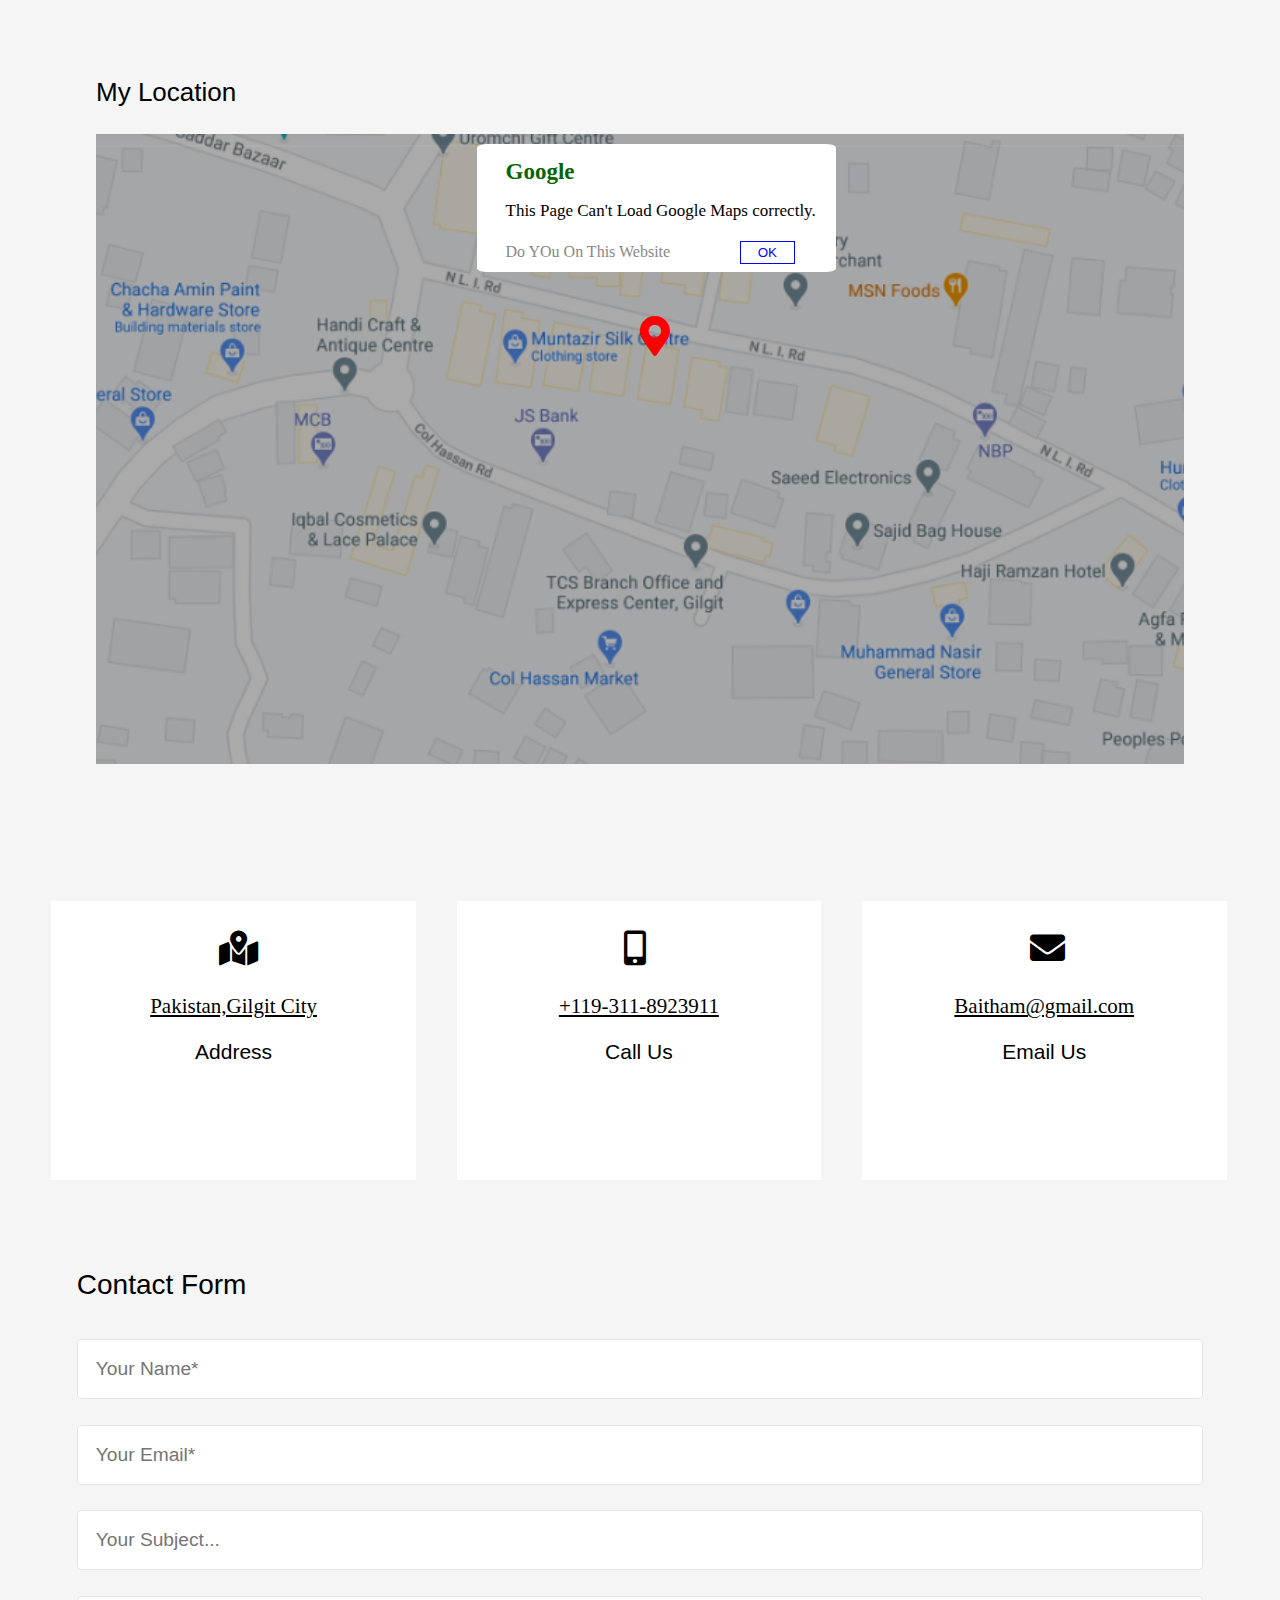
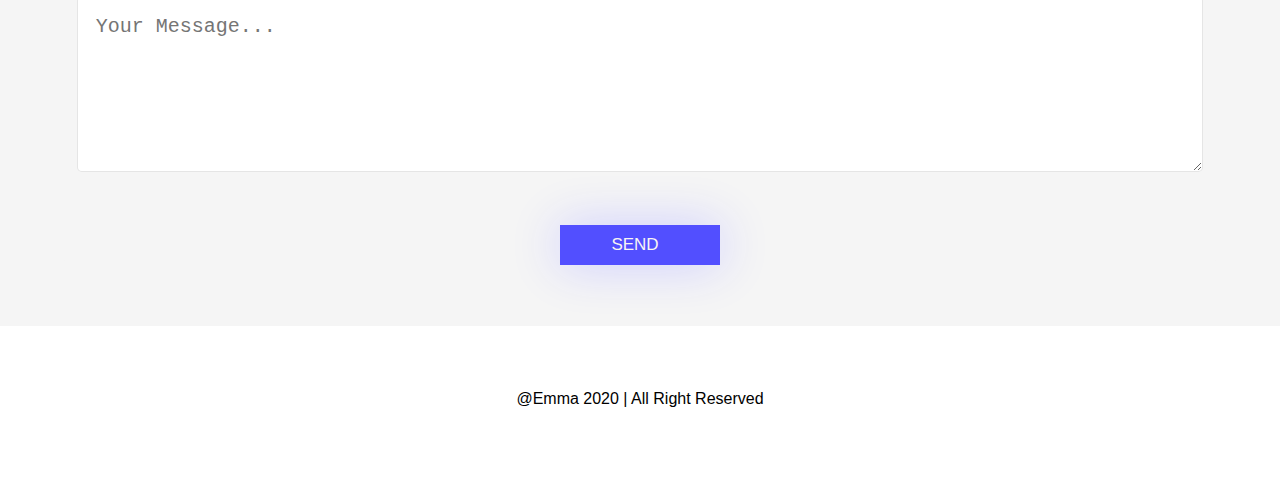
<file: Emma jesoph.html>
<!DOCTYPE html>
<html lang="eng">

<head>

    <meta charset="UTF-8">
    <meta http-equiv="X-UA-Compatible" content="IE=edge">
    <meta name="viewport" content="width=device-width, initial-scale=1.0">
    <title>Document</title>
    <link rel="stylesheet" href=" https://cdnjs.cloudflare.com/ajax/libs/font-awesome/5.15.2/css/all.min.css">
    <link rel="stylesheet" href="Emma.css">
    <!-- <link rel="stylesheet" href="Emma ReSponsive.css"> -->
    <link rel="stylesheet" href="Emma Respon.css">
    <link rel="preconnect" href="https://fonts.gstatic.com">
    <link href="https://fonts.googleapis.com/css2?family=Lato:wght@300&display=swap" rel="stylesheet">
    <link rel="preconnect" href="https://fonts.gstatic.com">
    <link href="https://fonts.googleapis.com/css2?family=Noto+Sans&display=swap" rel="stylesheet">
    <link rel="preconnect" href="https://fonts.gstatic.com">

</head>

<body>
    <!--              section 0ne             -->

    <section class="section-one">
        <div class="emma">
            <h3 class="heloo">HELLO, I AM</h3>
            <h3 class="joseph">Emma joseph</h3>
        </div>
    </section>
    <!--            end section one            -->

    <!--              section two              -->
    <section class="section-two">
        <div class="div-one">
            <div class="div-two">
                <div class="dives">
                    <div class="IMG">
                        <img src="images/imo profile.png" alt="">
                    </div>
                    <div class="para">
                        <p class="lorem">Lorem ipsum dolor sit amet consectetur adipisicing elit. Deleniti culpa
                            consequuntur ipsa. Quo provident obcaecati repudiandae voluptate sint omnis dolore odio eum
                            neque dignissimos itaque similique minima.
                            <br><span class="span-icon">
                                <i class="fab fa-facebook-f"></i>
                                <i class="fab fa-linkedin-in"></i>
                                <i class="far fa-bell"></i>
                                <i class="fas fa-football-ball"></i>
                            </span>
                        </p>
                    </div>
                </div>
            </div>
        </div>
    </section>
    <!--            end section two            -->

    <!--             section three             -->
    <section id="section-three">
        <div class="service">
            <h2 class="class01">WHAT I DO</h2>
            <h2 class="class02">MY SERVICES</h2>
            <hr>
        </div>
        <div class="six-dives">
            <div class="dives-one">
                <div class="img-div">
                    <div class="imagess">
                        <div class="btn-button">
                            <button class="click-button">Graphic Design</button>
                        </div>
                    </div>
                </div>
                <div class="img-div">
                    <div class="imagess-two">
                        <div class="btn-button">
                            <button class="click-button">Web Development</button>
                        </div>
                    </div>
                </div>
                <div class="img-div">
                    <div class="imagess-three">
                        <div class="btn-button">
                            <button class="click-button">Media Merketing</button>
                        </div>
                    </div>
                </div>
            </div>

            <div class="dives-one">
                <div class="img-div">
                    <div class="imagess-fore">
                        <div class="btn-button">
                            <button class="click-button">Advetsing</button>
                        </div>
                    </div>
                </div>
                <div class="img-div">
                    <div class="imagess-five">
                        <div class="btn-button">
                            <button class="click-button">Game Development</button>
                        </div>
                    </div>
                </div>
                <div class="img-div">
                    <div class="imagess-six">
                        <div class="btn-button">
                            <button class="click-button">Store Apps</button>
                        </div>
                    </div>
                </div>
            </div>
        </div>
    </section>
    <!--              end section three             -->

    <!--                section fore             -->
    <section class="section-fore">
        <div class="section-for-father">
            <div class="exper">
                <h2 class="class01">MY RESUME</h2>
                <h2 class="class02">MY EXPERTISES</h2>
                <hr>
            </div>
            <div class="six-dives-box">

                <div id="dives-edu" class="dives-one-box">
                    <div class="img-div-box-edu">
                        <h3 class="heading-edu">My Expericence</h3>
                    </div>
                    <div class="img-div-box-edu">
                        <h3 id="education" class="heading-edu">My Education</h3>
                    </div>
                </div>

                <div class="dives-one-box">
                    <div class="img-div-box">
                        <h3 class="heading">Senior Arechitest</h3>
                        <h4 class="date">2021-present / Google</h4>
                        <p class="pgrf">
                            Lorem ipsum dolor sit amet consectetur, adipisicing elit. Laborum
                            distinctiom corrupti sit.
                        </p>
                    </div>
                    <div class="img-div-box">
                        <h3 class="heading">Master In Arts</h3>
                        <h4 class="date">2021-present / Google</h4>
                        <p class="pgrf">
                            Lorem ipsum dolor sit amet consectetur, adipisicing elit. Laborum
                            distinctiom corrupti sit.
                        </p>
                    </div>
                </div>

                <div class="dives-one-box">
                    <div class="img-div-box">
                        <h3 class="heading">Font-end Deloper</h3>
                        <h4 class="date">2021-present / Google</h4>
                        <p class="pgrf">
                            Lorem ipsum dolor sit amet consectetur, adipisicing elit. Laborum
                            distinctiom corrupti sit.
                        </p>
                    </div>
                    <div class="img-div-box">
                        <h3 class="heading">Art Unvirsty</h3>
                        <h4 class="date">2021-present / Google</h4>
                        <p class="pgrf">
                            Lorem ipsum dolor sit amet consectetur, adipisicing elit. Laborum
                            distinctiom corrupti sit.
                        </p>
                    </div>
                </div>

                <div class="dives-one-box">
                    <div class="img-div-box">
                        <h3 class="heading">Senior Arechitest</h3>
                        <h4 class="date">2021-present / Google</h4>
                        <p class="pgrf">
                            Lorem ipsum dolor sit amet consectetur, adipisicing elit. Laborum
                            distinctiom corrupti sit.
                        </p>
                    </div>
                    <div class="img-div-box">
                        <h3 class="heading">UL Deloper</h3>
                        <h4 class="date">2021-present / Google</h4>
                        <p class="pgrf">
                            Lorem ipsum dolor sit amet consectetur, adipisicing elit. Laborum
                            distinctiom corrupti sit.
                        </p>
                    </div>
                </div>
                <!--          skills and coddings        -->
                <div class="dives-one-box">
                    <div class="img-div-box-edu">
                        <h3 class="heading-edu">Design SKills</h3>
                    </div>
                    <div class="img-div-box-edu">
                        <h3 id="cokin" class="heading-edu">Codings SKills</h3>
                    </div>
                </div>
                <div class="dives-one-box">
                    <div class="img-div-box">
                        <div class="skills">
                            <li>
                                <h3>Graphic Design</h3><span class="bar"><span class="html"></span> </span>
                            </li>

                            <li>
                                <h3>Logo Desing</h3><span class="bar"><span class="css"></span> </span>
                            </li>

                            <li>
                                <h3>Photo Desing</h3><span class="bar"><span class="boststep"></span> </span>
                            </li>

                            <li>
                                <h3>Logo Design</h3><span class="bar"><span class="javascript"></span> </span>
                            </li>
                        </div>
                    </div>

                    <div class="img-div-box">
                        <div class="skills">
                            <li>
                                <h3>RWD</h3><span class="bar"><span class="html"></span> </span>
                            </li>

                            <li>
                                <h3>Bootstrape</h3><span class="bar"><span class="css"></span> </span>
                            </li>

                            <li>
                                <h3>Jekyii</h3><span class="bar"><span class="boststep"></span> </span>
                            </li>

                            <li>
                                <h3>Javascript</h3><span class="bar"><span class="javascript"></span> </span>
                            </li>
                        </div>
                    </div>
                </div>
            </div>
    </section>
    <!--            end section fore             -->

    <!--               section five              -->
    <section class="section-five">
        <div class="section-img-mush">
            <div class="my-work">
                <h2 class="class01">POTFOLIO</h2>
                <h2 class="class02">MY WORKS</h2>
                <hr>
            </div>
            <div class="nav">
                <ul>
                    <li><a href="">ALL</a></li>
                    <li><a href="">SLIDESHOW</a></li>
                    <li><a href="">IMAGE</a></li>
                    <li><a href="">VIDEO</a></li>
                </ul>
            </div>
            <div class="images-ten">
                <div class="dives-ten">
                    <div class="img-div">
                        <img id="img-one" style="height: 85%" src="images/frame.png" alt="">
                    </div>
                    <div class="img-div">
                        <img style="height: 45%;" src="images/headphone.jpeg" alt="">
                    </div>
                    <div id="img-two" class="img-div">
                        <img style="height: 75%" src="images/download (1).jpeg" alt="">
                    </div>
                </div>

                <div class="dives-ten">
                    <div class="img-div">
                        <!-- <img src="images/images (4).jpeg" alt=""> -->
                    </div>
                    <div class="img-div">
                        <img style="height: 110%; position:relative; bottom: 100%;" src="images/hand.png" alt="">
                    </div>
                    <div class="img-div">
                        <!-- <img src="images/download (5).jpg" alt=""> -->
                    </div>
                </div>

                <div class="dives-ten">
                    <div class="img-div">
                        <img style="height: 100%; position: relative; bottom: 116%;" src="images/window.png" alt="">
                    </div>
                    <div class="img-div">
                        <!-- <img src="images/headphone.jpeg" alt=""> -->
                    </div>
                    <div class="img-div">
                        <img id="img-six" style="position: relative; bottom: 134%;" src="images/images (3).jpeg" alt="">
                    </div>
                </div>

                <div class="dives-ten">
                    <div class="img-div">
                        <img id="img-five" style="position: relative; bottom: 50%;" src="images/images (1).jpeg" alt="">
                    </div>
                    <div class="img-div">
                        <img  id="img-for" style="position: relative; bottom: 86%;" src="images/rotate.jpeg" alt="">
                    </div>
                    <div class="img-div">
                        <img id="img-last" style="height: 90%; position: relative; bottom: 66%;" src="images/matrial.png" alt="">
                    </div>
                </div>
            </div>
    </section>
    <!--            end section five             -->

    <!--            end section six            -->
    <section id="section-six">
        <div class="background">
            <div class="kind">
                <h2 class="class01">KIND WORDS</h2>
                <h2 class="class02">TESTIMOINAL</h2>
                <hr>
            </div>
            <div class="two-clients">
                <div class="clint-two">
                    <div class="img-div-cli">
                        <div class="img">
                            <img src="images/1(1).jpg" alt="">
                            <p class="para-client">"Lorem ipsum dolor sit amet consectetur adipisicing elit. Deserunt
                                tempora ratione lit,repellendus velit"</p>
                            <h3 class="h3-head">.Anj Joseph, Web Developer</h3>
                        </div>
                    </div>
                    <div class="img-div-cli">
                        <div class="img">
                            <img src="images/2(1).jpg" alt="">
                            <p class="para-client">"Lorem ipsum dolor sit amet consectetur adipisicing elit. Deserunt
                                tempora ratione lit,repellendus velit"</p>
                            <h3 class="h3-head">.Anj Joseph, Web Developer</h3>
                        </div>
                    </div>
                    <div class="img-div-cli">
                        <div class="img">
                            <img src="images/3(1).jpg" alt="">
                            <p class="para-client">"Lorem ipsum dolor sit amet consectetur adipisicing elit. Deserunt
                                tempora ratione lit,repellendus velit"</p>
                            <h3 class="h3-head">.Anj Joseph, Web Developer</h3>
                        </div>
                    </div>
                </div>
            </div>
            <div class="background-img">
                <h1 class="lets">LET'S WORKS TOGETHER</h1>
                <hr class="class-hr">
                <button class="hire">HIRE ME!</button>
            </div>
        </div>
    </section>
    <!--            end section six             -->

    <!--              section seven             -->
    <section class="section-seven">
        <div class="article">
            <h2 class="class01">BLOG</h2>
            <h2 class="class02">MY ARTICLES</h2>
            <hr>
        </div>
        <div class="six-three">
            <div class="dives-three">
                <div class="img-three">
                    <div class="three">
                        <img src="images/old car.png" alt="">
                        <p class="para-three">10 tips for driving with colorpain pencils</p>
                        <h5 class="h5-head">Travel</h5>
                    </div>
                </div>
                <div class="img-three">
                    <div class="three">
                        <img src="images/red.png" alt="">
                        <p class="para-three">The Single gretst Gift to get your friends with also Travls</p>
                        <h5 class="h5-head">Travel</h5>
                    </div>
                </div>
                <div class="img-three">
                    <div class="three">
                        <img src="images/ca.png" alt="">
                        <p class="para-three">Driving With Colorpain Pencils</p>
                        <h5 class="h5-head">Travel</h5>
                    </div>
                </div>
            </div>
        </div>
        <!--       line style      -->
        <div class="line">
            <li>
                <span class="bare"><span class="line-one"></span> </span>
            </li>
        </div>
        <button class="line-button">VIEW MORE</button>
    </section>
    <!--            end section seven             -->

    <!--              section eight             -->
    <section class="section-eight">
        <div class="section-eight-div">
            <div class="contect">
                <div class="article">
                    <h2 class="class01">SAY HELOO</h2>
                    <h2 class="class02">CONTACT</h2>
                    <hr>
                </div>
                <div class="map">
                    <p class="map-head">My Location</p>

                    <div class="eight">
                        <!-- <iframe src="https://www.google.com/maps/embed?pb=!1m18!1m12!1m3!1d411326.5740812542!2d74.33504295540193!3d36.34893601570875!2m3!1f0!2f0!3f0!3m2!1i1024!2i768!4f13.1!3m3!1m2!1s0x38e8a1c79547c57f%3A0x1d26a3881a145776!2sNagar%2C%20Hunza%20Nagar!5e0!3m2!1sen!2s!4v1618602726787!5m2!1sen!2s" width="600" height="450" style="border:0;" allowfullscreen="" loading="lazy"></iframe> -->
                        <div class="all-father">
                            <div class="google">
                                <h3 class="goole">Google</h3>
                                <p class="abc">This Page Can't Load Google Maps correctly.</p>
                                <p class="abc12345"> Do YOu On This Website <button class="ok">OK</button></p>
                            </div>
                            <div class="loct">
                                <i class="fas fa-map-marker-alt"></i>
                            </div>
                        </div>
                    </div>
                </div>
            </div>
            <!--                   three divs           -->
            <div class="get">
                <div class="three-line">
                    <div class="three-imges">
                        <div class="img-div-icon">
                            <div class="IMG-THREE">
                                <i class="fas fa-map-marked-alt"></i>
                                <p class="underline">Pakistan,Gilgit City</p>
                                <p class="imo">Address</p>
                            </div>
                        </div>
                        <div class="img-div-icon">
                            <div class="IMG-THREE">
                                <i class="fas fa-mobile-alt"></i>
                                <p class="underline">+119-311-8923911</p>
                                <p class="imo">Call Us</p>
                            </div>
                        </div>
                        <div class="img-div-icon">
                            <div class="IMG-THREE">
                                <i class="fas fa-envelope"></i>
                                <p class="underline">Baitham@gmail.com</p>
                                <p class="imo">Email Us</p>
                            </div>
                        </div>
                    </div>
                </div>
            </div>
        </div>
    </section>
    <!--            end section eight             -->

    <!--              section nine             -->
    <section class="section-nine">
        <div class="contact-heading">
            <p class="contt">Contact Form</p>
        </div>
        <div class="Contact">
            <div class="form">
                <input type="text" placeholder="Your Name*">
                <input type="Email" placeholder="Your Email*">
                <input type="text" placeholder="Your Subject...">
                <textarea style="font-size: 20px;" type="text" cols="6" rows="6"
                    placeholder="Your Message..."></textarea>
                <div class="btn-msg">
                    <button>SEND</button>
                </div>
            </div>
    </section>
    <footer>
        <p class="footer">@Emma 2020 | All Right Reserved</p>
    </footer>

    <!--            end section nine             -->

    <!--               section ten             -->

    <!--            end section ten             -->
</body>

</html>
</file>
<file: responsive.css>
/*                section one            */

@media (min-width: 0px) and (max-width: 500px) {
    .emma .heloo {
        font-size: 14px;
    }
    .emma .joseph {
        font-size: 28px;
    }
}

@media (min-width: 500px) and (max-width: 1000px) {
    .emma .heloo {
        font-size: 20px;
    }
    .emma .joseph {
        font-size: 35px;
    }
}


/*      end section one      */


/*        section two      */

@media (min-width: 0px) and (max-width: 600px) {
    .dives {
        display: block;
    }
    .div-two {
        width: 70%;
        height: auto;
    }
    .IMG img {}
    .IMG {
        width: 70%;
        height: auto;
        margin: 0% auto;
        padding-bottom: 0px;
    }
    .dives .para {
        width: 95%;
        height: auto;
        display: flex;
    }
    .para .lorem {
        padding: 18px;
        margin-top: 0px;
        font-size: 22px;
    }
    .span-icon i {
        margin-top: 25px;
        margin-left: 5%;
        padding: 15px;
    }
}

@media (min-width: 600px) and (max-width: 1000px) {
    .dives {
        display: block;
    }
    .div-two {
        width: 70%;
        height: auto;
    }
    .IMG img {
        width: 200%;
        height: 200%;
        padding: 3% 25%;
    }
    .IMG {
        width: 100%;
        height: auto;
        padding-bottom: 0px;
    }
    .dives .para {
        width: 95%;
        height: auto;
        display: flex;
    }
    .para .lorem {
        padding: 18px;
        margin-top: 0px;
        font-size: 22px;
    }
    .span-icon i {
        margin-top: 25px;
        margin-left: 5%;
        padding: 15px;
    }
}


/*             end section two        */


/*               section fore        */

@media (min-width: 0px) and (max-width: 700px) {
    #dives-edu #education {
        display: none;
    }
    .six-dives-box {
        width: 100%;
        padding-bottom: 10%;
    }
    .dives-one-box {
        width: 95%;
        display: block;
        flex-direction: column;
        justify-content: space-between;
    }
    .img-div-box {
        width: 95%;
        border: 1px solid rgb(231, 231, 231);
    }
    .heading-edu {
        margin: 1%;
        padding-top: 4%;
        font-size: 150%;
        padding-bottom: 3%;
        font-family: Arial, Helvetica, sans-serif;
    }
    .img-div-box-edu {
        width: 95%;
        height: auto;
        margin-bottom: 10px;
        background-color: whitesmoke;
    }
    .heading {
        font-size: 140%;
    }
    .date {
        width: 45%;
    }
    .pgrf {
        font-size: 120%;
    }
    #cokin {
        display: none;
    }
}

@media (min-width: 700px) and (max-width: 900px) {
    .heading {
        font-size: 140%;
    }
    .date {
        width: 55%;
    }
}


/*            end section fore        */


/*               section five        */

@media (min-width: 0px) and (max-width: 500px) {
    .section-five {
        padding-top: 5%;
        width: 95%;
        height: auto;
    }
    .section-img-mush {}
    .section-img-mush {
        width: 95%;
        padding-bottom: 3%;
    }
    .nav {}
    .nav a {
        font-size: 17px;
        font-family: Arial, Helvetica, sans-serif;
    }
    .dives-ten {
        width: 95%;
        display: block;
        flex-direction: column;
        padding-left: 0%;
    }
    #img-one {
        display: none;
    }
    #img-two {
        display: none;
    }
    #img-last {
        display: none;
    }
}

@media (min-width: 500px) and (max-width: 1000px) {
    .dives-ten {
        width: 95%;
        display: block;
        flex-direction: row;
        justify-content: space-between;
        padding-left: 10%;
    }
    .section-five {
        padding-top: 5%;
        width: 95%;
        height: auto;
    }
    #img-one {
        display: none;
    }
    #img-two {
        display: none;
    }
    #img-for {
        display: none;
    }
    #img-five {
        display: none;
    }
    #img-six {
        display: none;
    }
}


/*            end section five        */


/*               section six        */

@media (min-width: 0px) and (max-width: 500px) {
    .two-clients {
        padding-top: 40px;
    }
    .clint-two {
        width: 98%;
        display: block;
        flex-direction: row;
        justify-content: space-between;
        padding-left: 5%;
    }
    .img-div-cli {
        width: 98%;
        padding-left: 1.3%;
        padding-bottom: 5%;
    }
    .img-div-cli .img {
        width: 99%;
        height: auto;
        margin-bottom: 40px;
        background-color: white;
    }
    .img img {
        width: 25%;
        margin: 7%;
        border-radius: 10%;
        margin-left: 35%;
    }
    .para-client {
        line-height: 125%;
        font-size: 21px;
        text-align: center;
    }
    .lets {
        padding-top: 20%;
    }
}

@media (min-width: 414px) and (max-width: 700px) {
    .two-clients {
        padding-top: 40px;
    }
    .clint-two {
        width: 95%;
        display: block;
        padding-left: 4%;
    }
    .img-div-cli {
        width: 95%;
        padding-left: 1.3%;
        padding-bottom: 5%;
    }
    .img-div-cli .img {
        width: 95%;
        height: auto;
    }
    .img img {
        margin-left: 35%;
    }
    .para-client {
        padding-left: 3.5%;
        width: 90%;
        font-size: 22px;
        text-align: center;
    }
    .lets {
        padding-top: 17%;
    }
}

@media (min-width: 700px) and (max-width: 900px) {
    .two-clients {
        padding-top: 40px;
    }
    .clint-two {
        width: 95%;
        flex-wrap: wrap;
        padding-left: 4%;
    }
    .img-div-cli {
        width: 95%;
        padding-left: 1.3%;
        padding-bottom: 5%;
    }
    .img-div-cli .img {
        width: 95%;
        height: auto;
    }
    .img img {
        margin-left: 35%;
    }
}


/*            end section six        */


/*               section seven        */

@media (min-width: 0px) and (max-width: 550px) {
    .article {
        width: 95%;
    }
    .six-three {
        padding-top: 40px;
    }
    .dives-three {
        width: 95%;
        display: block;
        flex-direction: column;
        justify-content: space-between;
        padding-left: 4%;
    }
    .img-three {
        width: 95%;
        padding-bottom: 10%;
    }
    .img-three .three {
        width: 95%;
    }
    .img-three img {
        width: 100%;
        height: 55vh;
    }
    .line-button {
        margin-left: 33%;
    }
}

@media (min-width: 550px) and (max-width: 850px) {
    .article {
        width: 95%;
    }
    .six-three {
        padding-top: 40px;
    }
    .dives-three {
        width: 95%;
        display: block;
        flex-direction: column;
        justify-content: space-between;
        padding-left: 4%;
    }
    .img-three {
        width: 95%;
        padding-bottom: 10%;
    }
    .img-three .three {
        width: 95%;
    }
    .img-three img {
        width: 100%;
        height: 55vh;
    }
    .line-button {
        margin-left: 35%;
    }
}


/*            end section seven         */


/*              section eight         */

@media (min-width: 0px) and (max-width: 500px) {
    /* div-goolge        */
    .google {
        background-color: white;
        width: 83%;
        height: auto;
        color: black;
        margin-left: 9%;
        border-radius: 3%;
    }
    .goole {
        color: rgb(7, 100, 0);
        font-size: 23px;
        padding-top: 3%;
        padding-left: 8%;
        line-height: 150%;
    }
    .all-father {
        padding-top: 1%;
    }
    .abc {
        font-size: 17px;
        padding-left: 8%;
        line-height: 250%;
    }
    .abc12345 {
        padding-left: 8%;
        line-height: 250%;
        color: rgb(136, 136, 136);
    }
    .abc12345 .ok {
        color: blue;
        background-color: white;
        border: 1px solid blue;
        padding: 3px 5%;
        margin-left: 20%;
    }
    .loct i {
        color: red;
        font-size: 40px;
        margin-top: 4%;
        margin-left: 50%;
    }
    /*              div google        */
    .three-imges {
        width: 95%;
        display: block;
        flex-direction: column;
        justify-content: space-between;
        padding-left: 4%;
    }
    .img-div-icon {
        width: 95%;
    }
    .img-div-icon .IMG-THREE {
        width: 100%;
        height: 28vh;
        padding-bottom: 5%;
    }
    .underline {
        font-size: 21px;
        text-align: center;
        text-decoration: underline;
    }
    .IMG-THREE i {
        font-size: 35px;
        padding: 10%;
        text-align: center;
    }
    .imo {
        line-height: 45px;
        font-size: 21px;
        text-align: center;
    }
}

@media (min-width: 500px) and (max-width: 850px) {
    .google {
        background-color: white;
        width: 83%;
        height: auto;
        color: black;
        margin-left: 9%;
        border-radius: 3%;
    }
    .goole {
        color: rgb(7, 100, 0);
        font-size: 23px;
        padding-top: 3%;
        padding-left: 8%;
        line-height: 150%;
    }
    .all-father {
        padding-top: 1%;
    }
    .abc {
        font-size: 17px;
        padding-left: 8%;
        line-height: 250%;
    }
    .abc12345 {
        padding-left: 8%;
        line-height: 250%;
        color: rgb(136, 136, 136);
    }
    .abc12345 .ok {
        color: blue;
        background-color: white;
        border: 1px solid blue;
        padding: 3px 5%;
        margin-left: 20%;
    }
    .loct i {
        color: red;
        font-size: 40px;
        margin-top: 4%;
        margin-left: 50%;
    }
    /*              div google        */
    .three-imges {
        width: 95%;
        display: block;
        flex-direction: column;
        justify-content: space-between;
        padding-left: 4%;
    }
    .img-div-icon {
        width: 100%;
    }
    .img-div-icon .IMG-THREE {
        width: 90%;
        height: auto;
        background-color: white;
    }
    .underline {
        font-size: 21px;
        text-align: center;
        text-decoration: underline;
    }
    .IMG-THREE i {
        font-size: 35px;
        padding: 6%;
        margin-left: 42%;
    }
    .imo {
        line-height: 45px;
        font-size: 21px;
        text-align: center;
    }
}


/*            end section eight         */
</file>
<file: josephcss.css>
* {
    margin: 0%;
    padding: 0%;
}


/*                section one           */

.section-one {
    width: 100%;
    height: auto;
    background-image: url(images/brent-ninaber-GDLlHUYN360-unsplash.jpg);
    background-repeat: no-repeat;
    background-size: 1370px 900px;
    background-attachment: fixed;
}

.emma {
    width: 100%;
}

.emma .heloo {
    color: white;
    text-align: center;
    font-size: 18px;
    padding-top: 20%;
    word-spacing: 7px;
    line-height: 40px;
    letter-spacing: 2px;
    font-family: 'Lato', sans-serif;
}

.emma .joseph {
    color: white;
    text-align: center;
    font-size: 75px;
    padding-bottom: 20%;
    word-spacing: 4px;
    letter-spacing: 3px;
    line-height: 125px;
    font-family: 'Josefin Sans', sans-serif;
}


/*                   end section one               */


/*                     section two                 */

.section-two {
    width: 100%;
    height: auto;
}

.div-one {
    padding-bottom: 10%;
}

.dives {
    display: flex;
}

.div-two {
    background-color: white;
    width: 70%;
    height: auto;
    margin-left: 15%;
    box-shadow: rgb(153, 153, 153) 0px 10px 40px 0px;
}

#img img {
    width: 78%;
    height: 82%;
    padding: 11% 14%;
    border-radius: 50%;
}

#img {
    display: flex;
    width: 33%;
    height: auto;
    padding-bottom: 13px;
}

.dives .para {
    width: 95%;
    height: auto;
    display: flex;
}

.para .lorem {
    padding: 10px;
    margin-top: 22px;
    font-size: 22px;
    line-height: 30px;
    font-family: 'Dancing Script', cursive;
}

.span-icon i {
    margin-top: 15px;
    margin-bottom: 1%;
    border: 1px solid rgb(0, 0, 0, 0.0);
    padding: 13px;
    border-radius: 50%;
    background-color: whitesmoke;
}


/*                   end section two               */


/*                    section three               */

#section-three {
    width: 100%;
}

.wrap {
    width: 99%;
    height: auto;
    padding-top: 6.5%;
}

#top {
    padding-top: 9%;
}

.flex-container {
    display: flex;
    flex-flow: row wrap;
    padding: 0;
    justify-content: center;
    list-style: none;
}

.flex-item {
    width: 340px;
    height: 210px;
    margin-bottom: 25px;
    display: flex;
    align-items: center;
    justify-content: center;
    font-weight: bold;
    margin-left: 32px;
    text-align: center;
}

.line {
    content: "web site";
    font-size: 20px;
    padding: 2% 5.5%;
    align-items: center;
    color: black;
    background-color: white;
    cursor: pointer;
    font-family: 'Lato', sans-serif;
}

.line:hover {
    background-color: rgb(192, 185, 255);
    border: 1px solid rgb(166, 156, 255);
    color: black;
}

#images0001 {
    background-image: url(images/download\ \(6\).jpeg);
    background-size: cover;
}

#images0002 {
    background-image: url(images/images.jpeg);
    background-size: cover;
}

#images0003 {
    background-image: url(images/imo.jpg);
    background-size: cover;
}

#images0004 {
    background-image: url(images/images\ \(6\).jpeg);
    background-size: cover;
}

#images0005 {
    background-image: url(images/download\ \(7\).jpeg);
    background-size: cover;
}

#images0006 {
    background-image: url(images/dark.jpeg);
    background-size: cover;
}

.service {
    width: 100%;
}

.service span {
    text-align: center;
    font-size: 17px;
    line-height: 20px;
    word-spacing: 5px;
    letter-spacing: 1.5px;
    font-family: 'Lato', sans-serif;
}

.title-head {
    text-align: center;
    font-size: 33px;
    line-height: 50px;
    letter-spacing: 1.5px;
    font-family: 'Noto Sans', sans-serif;
}

hr {
    width: 30%;
    margin: 0% auto;
    margin-top: 2%;
}

.title {
    text-align: center;
    font-size: 17px;
    line-height: 20px;
    word-spacing: 5px;
    letter-spacing: 1.5px;
    font-family: 'Lato', sans-serif;
}

.title-head {
    text-align: center;
    font-size: 33px;
    line-height: 50px;
    letter-spacing: 1.5px;
    font-family: 'Noto Sans', sans-serif;
}

hr {
    width: 30%;
    margin: 0% auto;
    margin-top: 2%;
}

.six-dives {
    width: 90%;
    margin: 0% auto;
    padding-top: 40px;
}

.dives-one {
    width: 95%;
    display: flex;
    flex-direction: row;
    justify-content: space-between;
    padding-left: 4%;
}

.img-div {
    width: 95%;
}

.img-div img {
    width: 90%;
    height: 37vh;
    margin-bottom: 40px;
}


/*                  end section three               */


/*                    section fore               */

.section-fore {
    padding-top: 5%;
    width: 100%;
}

.section-for-father {
    background-color: whitesmoke;
    padding-top: 12%;
}

.exper {
    width: 100%;
    padding-bottom: 3%;
}

hr {
    width: 30%;
    margin: 0% auto;
    margin-top: 2%;
}

.six-dives-box {
    padding-top: 40px;
}

.dives-one-box {
    width: 95%;
    display: flex;
    flex-direction: row;
    padding-left: 4%;
}

.img-div-box {
    width: 45%;
    height: auto;
    margin-bottom: 40px;
    border: 1px solid rgb(231, 231, 231);
    background-color: white;
    margin-left: 2%;
}

.heading-edu {
    margin: 1%;
    padding-top: 4%;
    font-size: 160%;
    padding-bottom: 3%;
    letter-spacing: 1px;
    font-family: 'Josefin Sans', sans-serif;
}

.img-div-box-edu {
    width: 45%;
    height: auto;
    margin-left: 2%;
    text-align: left;
    margin-bottom: 10px;
    background-color: whitesmoke;
}

.heading {
    margin: 4% 4%;
    font-size: 140%;
    font-family: 'Josefin Sans', sans-serif;
}

.date {
    width: 30%;
    line-height: 25px;
    margin: 4%;
    color: white;
    font-size: small;
    border-radius: 4px;
    padding-left: 2%;
    background-color: rgb(130, 130, 255);
    font-family: Arial, Helvetica, sans-serif;
}

.pgrf {
    margin: 4% 4%;
    font-size: 130%;
    font-family: 'Josefin Sans', sans-serif;
}


/*   skills and codings    */

.img-div-box {
    list-style: none;
}

.skills {
    margin: 2% 3%;
}

.skills li {
    margin: 5.5% 0px;
}

.skills li h3 {
    font-size: 18px;
    padding-bottom: 1%;
    font-family: 'Josefin Sans', sans-serif;
}

.bar {
    background: rgb(241, 241, 241);
    display: block;
    height: 3px;
    border: 1px solid rgba(0, 0, 0, 0.1);
    border-radius: 5px;
    overflow: hidden;
    box-shadow: 0 0 10px #f3f3f3;
}

.bar span {
    height: 5px;
    float: left;
    background: #2187e7;
}

.html {
    width: 90%;
}

.css {
    width: 75%;
}

.boststep {
    width: 56%;
}

.javascript {
    width: 80%;
}


/*                  end section fore               */


/*                     section five               */

.section-five {
    padding-top: 5%;
    width: 100%;
    height: 270vh;
}

.section-img-mush {
    width: 100%;
}

.nav {
    padding-top: 5%;
    padding-bottom: 4%;
    display: flex;
    justify-content: center;
}

.nav a {
    font-size: 16px;
    color: black;
    text-decoration: none;
    font-family: 'Josefin Sans', sans-serif;
}

ul li {
    padding: 6px;
    display: inline;
    list-style: none;
    text-decoration: none;
}

.images-ten {
    padding-bottom: 0%;
}

.dives-ten {
    width: 95%;
    display: flex;
    flex-direction: row;
    justify-content: space-between;
    padding-left: 4%;
}

.img-div-wrap {
    width: 95%;
}

.img-div-wrap img {
    width: 80%;
    height: 50vh;
    margin-bottom: 30px;
}


/*                  end section five               */


/*                     section six               */

.section-six {
    width: 100%;
}

.background {
    width: 100%;
    background-color: whitesmoke;
    padding-top: 10%;
}

.kind {
    width: 100%;
    padding-bottom: 4%;
}

.two-clients {
    padding-top: 40px;
}

.clint-two {
    width: 95%;
    display: flex;
    flex-direction: row;
    justify-content: space-between;
    padding-left: 4%;
}

.img-div-cli {
    width: 70%;
    padding-bottom: 5%;
}

.img-div-cli .img {
    width: 95%;
    height: auto;
    margin-bottom: 40px;
    background-color: white;
}

.img img {
    width: 25%;
    margin: 7%;
    border-radius: 10%;
    margin-left: 35%;
}

.para-client {
    line-height: 128%;
    font-size: 19px;
    letter-spacing: 1%;
    word-spacing: 1%;
    text-align: center;
    line-height: 27px;
    font-family: 'Marcellus', serif;
}

.h3-head {
    padding-top: 4%;
    font-size: 13px;
    text-align: center;
    padding-bottom: 6.2%;
    font-family: Arial, Helvetica, sans-serif;
}


/*    background-img    */

.background-img {
    width: 100%;
    height: 65vh;
    background-image: url(images/back\ laptop.png);
    background-repeat: no-repeat;
    background-size: cover;
    background-attachment: fixed;
}

.lets {
    color: white;
    font-size: xx-large;
    padding-top: 10%;
    text-align: center;
    letter-spacing: 0.9px;
    font-family: 'Josefin Sans', sans-serif;
}

.class-hr {
    width: 20%;
    margin-top: 3%;
    margin-bottom: 4%;
    color: rgba(241, 241, 241, 0.1);
}

.hire {
    padding: 18px 48px;
    color: white;
    border: 1px solid whitesmoke;
    background-color: rgb(114, 114, 114);
    display: flex;
    margin: 0% auto;
    cursor: pointer;
}

.hire:hover {
    background-color: rgb(192, 185, 255);
    border: 1px solid rgb(166, 156, 255);
    color: black;
}


/*                  end section six               */


/*                    section seven               */

.section-seven {
    width: 100%;
}

.article {
    padding-top: 8%;
    width: 100%;
}

.six-three {
    padding-top: 5%;
    padding-top: 40px;
}

.dives-three {
    width: 95%;
    display: flex;
    flex-direction: row;
    justify-content: space-between;
    padding-left: 4%;
    padding-top: 2%;
}

.img-three {
    width: 70%;
}

.img-three .three {
    width: 90%;
    height: auto;
    background-color: rgb(246, 247, 255);
}

.img-three img {
    width: 100%;
    height: 50vh;
}

.para-three {
    font-size: 18px;
    padding: 3% 5%;
    font-family: 'Marcellus', serif;
}

.h5-head {
    padding: 5% 4%;
    padding-left: 42%;
    font-size: 20px;
    font-family: 'Josefin Sans', sans-serif;
}


/*      line style   */

.line {
    margin: 0% 3%;
}

.line li {
    margin: 6% 0px;
    list-style: none;
}

.bare {
    background: whitesmoke;
    display: block;
    height: 3px;
    border: 1px solid rgba(0, 0, 0, 0.1);
    border-radius: 5px;
    overflow: hidden;
    box-shadow: 0 0 10px #e2e2e2;
}

.bare span {
    height: 5px;
    float: left;
    background: #2187e7;
}

.line-one {
    width: 30%;
}

.line-button {
    padding: 15px 58px;
    color: white;
    border: 1px solid blue;
    background-color: rgb(82, 79, 255);
    margin-left: 42%;
    cursor: pointer;
    box-shadow: -0px -0px 50px 1px rgb(205, 205, 255);
}

.line-button:hover {
    background-color: rgb(192, 185, 255);
    border: 1px solid rgb(166, 156, 255);
    color: black;
}


/*                  end section seven               */


/*                    section eight               */

.section-eight {
    width: 100%;
}

.section-eight-div {
    width: 100%;
    padding-top: 10%;
}

.contect {
    padding-top: 3%;
    background-color: whitesmoke;
}

.map {
    padding-top: 7%;
    width: 100%;
}

.map .map-head {
    font-family: Arial, Helvetica, sans-serif;
    font-size: 26px;
    padding-left: 7.5%;
    padding-bottom: 2%;
}

.eight {
    background-image: url(images/imgesss.png);
    background-repeat: no-repeat;
    background-size: cover;
    color: rgba(0, 0, 0, 0.1);
    opacity: 2;
    margin: 0% auto;
    width: 85%;
    height: 70vh;
}


/*               div-goolge        */

.google {
    background-color: white;
    width: 33%;
    height: auto;
    color: black;
    margin-left: 35%;
    border-radius: 3%;
}

.goole {
    color: rgb(7, 100, 0);
    font-size: 23px;
    padding-top: 3%;
    padding-left: 8%;
    line-height: 150%;
}

.all-father {
    padding-top: 1%;
}

.abc {
    font-size: 17px;
    padding-left: 8%;
    line-height: 250%;
}

.abc12345 {
    padding-left: 8%;
    line-height: 250%;
    color: rgb(136, 136, 136);
}

.abc12345 .ok {
    color: blue;
    background-color: white;
    border: 1px solid blue;
    padding: 3px 5%;
    margin-left: 20%;
}

.loct i {
    color: red;
    font-size: 40px;
    margin-top: 4%;
    margin-left: 50%;
}


/*              div google        */

.three-line {
    padding-top: 40px;
    background-color: whitesmoke;
}

.three-imges {
    width: 95%;
    display: flex;
    flex-direction: row;
    justify-content: space-between;
    padding-left: 4%;
}

.img-div-icon {
    width: 70%;
    padding-top: 8%;
}

.img-div-icon .three-icon {
    width: 90%;
    height: 31vh;
    background-color: white;
}

.underline {
    font-size: 21px;
    text-align: center;
    text-decoration: underline;
    font-family: 'Marcellus', serif;
}

.three-icon i {
    font-size: 35px;
    padding: 8%;
    margin-left: 38%;
}

.imo {
    line-height: 65px;
    font-size: 21px;
    text-align: center;
    font-family: 'Josefin Sans', sans-serif;
}


/*                  end section eight               */


/*                     section nine               */

.section-nine {
    width: 100%;
    background-color: whitesmoke;
    padding-bottom: 4%;
}

.contact-heading {
    width: 100%;
    padding-top: 3%;
}

.contt {
    font-family: Arial, Helvetica, sans-serif;
    font-size: 28px;
    padding-left: 6%;
    margin-top: 4%;
}

.contact {
    display: flex;
    flex-direction: row;
    width: 100%;
    margin-top: 25px;
    justify-content: space-around;
}

.contact .form {
    background-color: whitesmoke;
    width: 90%;
    display: flex;
    flex-direction: column;
    border-radius: 5px;
    margin-bottom: 10px;
}

.form input,
textarea {
    margin: 0.8rem;
    padding: 18px;
    font-size: larger;
    background-color: white;
    border: 1px rgba(0, 0, 0, 0.1) solid;
    border-radius: 5px;
}

.btn-msg button {
    padding: 10px 30px;
    background-color: rgb(82, 79, 255);
    color: rgb(248, 244, 244);
    cursor: pointer;
    border-color: rgb(82, 79, 255);
    border: none;
    width: 160px;
    font-size: 17px;
    padding-left: 20px;
    align-items: center;
    box-shadow: -0px -0px 50px 1px rgb(205, 205, 255);
}

.btn-msg button:hover {
    background-color: rgb(192, 185, 255);
    border: 1px solid rgb(166, 156, 255);
    color: black;
}

.btn-msg {
    padding-top: 3.5%;
    margin: 0% auto;
}


/*                  end section nine               */


/*                       footer                   */

footer {
    width: 100%;
    height: auto;
}

.footer {
    padding: 5%;
    text-align: center;
    font-family: -apple-system, BlinkMacSystemFont, 'Segoe UI', Roboto, Oxygen, Ubuntu, Cantarell, 'Open Sans', 'Helvetica Neue', sans-serif;
}


/*                     end footer               */
</file>
<file: Emma.css>
* {
    margin: 0%;
    padding: 0%;
}


/*                section one           */

.section-one {
    width: 100%;
    height: auto;
    background-image: url(images/brent-ninaber-GDLlHUYN360-unsplash.jpg);
    background-repeat: no-repeat;
    background-size: 1370px 900px;
    background-attachment: fixed;
}

.emma {
    width: 100%;
}

.emma .heloo {
    color: white;
    text-align: center;
    font-size: 18px;
    padding-top: 20%;
    word-spacing: 7px;
    line-height: 40px;
    letter-spacing: 2px;
    font-family: 'Lato', sans-serif;
}

.emma .joseph {
    color: white;
    text-align: center;
    font-size: 75px;
    padding-bottom: 20%;
    word-spacing: 4px;
    letter-spacing: 3px;
    line-height: 125px;
    font-family: 'Josefin Sans', sans-serif;
}


/*                   end section one               */


/*                     section two                 */

.section-two {
    width: 100%;
    height: auto;
}

.div-one {
    padding-bottom: 10%;
}

.dives {
    display: flex;
}

.div-two {
    background-color: white;
    width: 70%;
    height: auto;
    margin-left: 15%;
    box-shadow: rgb(153, 153, 153) 0px 10px 40px 0px;
}

.IMG img {
    width: 78%;
    height: 82%;
    padding: 11% 14%;
    border-radius: 50%;
}

.IMG {
    display: flex;
    width: 33%;
    height: auto;
    padding-bottom: 13px;
}

.dives .para {
    width: 95%;
    height: auto;
    display: flex;
}

.para .lorem {
    padding: 10px;
    margin-top: 22px;
    font-size: 22px;
    line-height: 30px;
    font-family: 'Dancing Script', cursive;
}

.span-icon i {
    margin-top: 15px;
    margin-bottom: 1%;
    border: 1px solid rgb(0, 0, 0, 0.0);
    padding: 13px;
    border-radius: 50%;
    background-color: whitesmoke;
}


/*                   end section two               */


/*                    section three               */

#section-three {
    width: 100%;
}

.wrap {
    width: 99%;
    height: auto;
    padding-top: 6.5%;
}

#top {
    padding-top: 9%;
}

.flex-container {
    display: flex;
    flex-flow: row wrap;
    /* justify-content: space-between; */
    padding: 0;
    justify-content: center;
    list-style: none;
}

.flex-item {
    width: 340px;
    height: 210px;
    margin-bottom: 25px;
    display: flex;
    align-items: center;
    justify-content: center;
    font-weight: bold;
    margin-left: 32px;
    text-align: center;
}

.line {
    content: "web site";
    font-size: 20px;
    padding: 2% 5.5%;
    align-items: center;
    color: black;
    background-color: white;
    cursor: pointer;
    font-family: 'Lato', sans-serif;
}

#images0001 {
    background-image: url(images/download\ \(6\).jpeg);
    background-size: cover;
}

#images0002 {
    background-image: url(images/images.jpeg);
    background-size: cover;
}

#images0003 {
    background-image: url(images/imo.jpg);
    background-size: cover;
}

#images0004 {
    background-image: url(images/images\ \(6\).jpeg);
    background-size: cover;
}

#images0005 {
    background-image: url(images/download\ \(7\).jpeg);
    background-size: cover;
}

#images0006 {
    background-image: url(images/dark.jpeg);
    background-size: cover;
}

.service {
    width: 100%;
}

.class01 {
    text-align: center;
    font-size: 17px;
    line-height: 20px;
    word-spacing: 5px;
    letter-spacing: 1.5px;
    font-family: 'Lato', sans-serif;
}

.class02 {
    text-align: center;
    font-size: 33px;
    line-height: 50px;
    letter-spacing: 1.5px;
    font-family: 'Noto Sans', sans-serif;
}

hr {
    width: 30%;
    margin: 0% auto;
    margin-top: 2%;
}

.class01 {
    text-align: center;
    font-size: 17px;
    line-height: 20px;
    word-spacing: 5px;
    letter-spacing: 1.5px;
    font-family: 'Lato', sans-serif;
}

.class02 {
    text-align: center;
    font-size: 33px;
    line-height: 50px;
    letter-spacing: 1.5px;
    font-family: 'Noto Sans', sans-serif;
}

hr {
    width: 30%;
    margin: 0% auto;
    margin-top: 2%;
}

.six-dives {
    width: 90%;
    margin: 0% auto;
    padding-top: 40px;
}

.dives-one {
    width: 95%;
    display: flex;
    flex-direction: row;
    justify-content: space-between;
    padding-left: 4%;
}

.img-div {
    width: 95%;
}

.img-div img {
    width: 90%;
    height: 37vh;
    margin-bottom: 40px;
}


/*                  end section three               */


/*                    section fore               */

.section-fore {
    padding-top: 5%;
    width: 100%;
}

.section-for-father {
    background-color: whitesmoke;
    padding-top: 12%;
}

.exper {
    width: 100%;
    padding-bottom: 3%;
}

hr {
    width: 30%;
    margin: 0% auto;
    margin-top: 2%;
}

.six-dives-box {
    padding-top: 40px;
}

.dives-one-box {
    width: 95%;
    display: flex;
    flex-direction: row;
    /* justify-content: space-between; */
    padding-left: 4%;
}

.img-div-box {
    width: 45%;
    height: auto;
    margin-bottom: 40px;
    border: 1px solid rgb(231, 231, 231);
    background-color: white;
    margin-left: 2%;
}

.heading-edu {
    margin: 1%;
    padding-top: 4%;
    font-size: 160%;
    padding-bottom: 3%;
    letter-spacing: 1px;
    font-family: 'Josefin Sans', sans-serif;
}

.img-div-box-edu {
    width: 45%;
    height: auto;
    margin-left: 2%;
    text-align: left;
    margin-bottom: 10px;
    background-color: whitesmoke;
}

.heading {
    margin: 4% 4%;
    font-size: 140%;
    font-family: 'Josefin Sans', sans-serif;
}

.date {
    width: 30%;
    line-height: 25px;
    margin: 4%;
    color: white;
    font-size: small;
    border-radius: 4px;
    padding-left: 2%;
    background-color: rgb(130, 130, 255);
    font-family: Arial, Helvetica, sans-serif;
}

.pgrf {
    margin: 4% 4%;
    font-size: 130%;
    font-family: 'Josefin Sans', sans-serif;
}


/*   skills and codings    */

.img-div-box {
    list-style: none;
}

.skills {
    margin: 2% 3%;
}

.skills li {
    margin: 5.5% 0px;
}

.skills li h3 {
    font-size: 18px;
    padding-bottom: 1%;
    font-family: 'Josefin Sans', sans-serif;
}

.bar {
    background: rgb(241, 241, 241);
    display: block;
    height: 3px;
    border: 1px solid rgba(0, 0, 0, 0.1);
    border-radius: 5px;
    overflow: hidden;
    box-shadow: 0 0 10px #f3f3f3;
}

.bar span {
    height: 5px;
    float: left;
    background: #2187e7;
}

.html {
    width: 90%;
}

.css {
    width: 75%;
}

.boststep {
    width: 56%;
}

.javascript {
    width: 80%;
}


/*                  end section fore               */


/*                     section five               */

.section-five {
    padding-top: 5%;
    width: 100%;
    height: 270vh;
}

.section-img-mush {
    width: 100%;
}

.nav {
    padding-top: 5%;
    padding-bottom: 4%;
    display: flex;
    justify-content: center;
}

.nav a {
    font-size: 16px;
    color: black;
    text-decoration: none;
    font-family: 'Josefin Sans', sans-serif;
}

ul li {
    padding: 6px;
    display: inline;
    list-style: none;
    text-decoration: none;
}

.images-ten {
    padding-bottom: 0%;
}

.dives-ten {
    width: 95%;
    display: flex;
    flex-direction: row;
    justify-content: space-between;
    padding-left: 4%;
}

.img-div-wrap {
    width: 95%;
}

.img-div-wrap img {
    width: 80%;
    height: 50vh;
    margin-bottom: 30px;
}


/*                  end section five               */


/*                     section six               */

.section-six {
    width: 100%;
}

.background {
    width: 100%;
    background-color: whitesmoke;
    padding-top: 10%;
}

.kind {
    width: 100%;
    padding-bottom: 4%;
}

.two-clients {
    padding-top: 40px;
}

.clint-two {
    width: 95%;
    display: flex;
    flex-direction: row;
    justify-content: space-between;
    padding-left: 4%;
}

.img-div-cli {
    width: 70%;
    padding-bottom: 5%;
}

.img-div-cli .img {
    width: 95%;
    height: auto;
    margin-bottom: 40px;
    background-color: white;
}

.img img {
    width: 25%;
    margin: 7%;
    border-radius: 10%;
    margin-left: 35%;
}

.para-client {
    line-height: 128%;
    font-size: 19px;
    letter-spacing: 1%;
    word-spacing: 1%;
    text-align: center;
    line-height: 27px;
    font-family: 'Marcellus', serif;
}

.h3-head {
    padding-top: 6%;
    font-size: 13px;
    text-align: center;
    padding-bottom: 3%;
    font-family: Arial, Helvetica, sans-serif;
}


/*    background-img    */

.background-img {
    width: 100%;
    height: 65vh;
    background-image: url(images/back\ laptop.png);
    background-repeat: no-repeat;
    background-size: cover;
    background-attachment: fixed;
}

.lets {
    color: white;
    font-size: xx-large;
    padding-top: 10%;
    text-align: center;
    letter-spacing: 0.9px;
    font-family: 'Josefin Sans', sans-serif;
}

.class-hr {
    width: 20%;
    margin-top: 3%;
    margin-bottom: 4%;
    color: rgba(241, 241, 241, 0.1);
}

.hire {
    padding: 18px 48px;
    color: white;
    border: 1px solid whitesmoke;
    background-color: rgb(114, 114, 114);
    display: flex;
    margin: 0% auto;
    cursor: pointer;
}


/*                  end section six               */


/*                    section seven               */

.section-seven {
    width: 100%;
}

.article {
    padding-top: 8%;
    width: 100%;
}

.six-three {
    padding-top: 5%;
    padding-top: 40px;
}

.dives-three {
    width: 95%;
    display: flex;
    flex-direction: row;
    justify-content: space-between;
    padding-left: 4%;
    padding-top: 2%;
}

.img-three {
    width: 70%;
}

.img-three .three {
    width: 90%;
    height: auto;
    background-color: rgb(246, 247, 255);
}

.img-three img {
    width: 100%;
    height: 50vh;
}

.para-three {
    font-size: 18px;
    padding: 3% 5%;
    font-family: 'Marcellus', serif;
}

.h5-head {
    padding: 5% 4%;
    padding-left: 42%;
    font-size: 20px;
    font-family: 'Josefin Sans', sans-serif;
}


/*      line style   */

.line {
    margin: 0% 3%;
}

.line li {
    margin: 6% 0px;
    list-style: none;
}

.bare {
    background: whitesmoke;
    display: block;
    height: 3px;
    border: 1px solid rgba(0, 0, 0, 0.1);
    border-radius: 5px;
    overflow: hidden;
    box-shadow: 0 0 10px #e2e2e2;
}

.bare span {
    height: 5px;
    float: left;
    background: #2187e7;
}

.line-one {
    width: 30%;
}

.line-button {
    padding: 15px 58px;
    color: white;
    border: 1px solid blue;
    background-color: rgb(82, 79, 255);
    margin-left: 42%;
    cursor: pointer;
    box-shadow: -0px -0px 50px 1px rgb(205, 205, 255);
}


/*                  end section seven               */


/*                    section eight               */

.section-eight {
    width: 100%;
}

.section-eight-div {
    width: 100%;
    padding-top: 10%;
}

.contect {
    padding-top: 3%;
    background-color: whitesmoke;
}

.map {
    padding-top: 7%;
    width: 100%;
}

.map .map-head {
    font-family: Arial, Helvetica, sans-serif;
    font-size: 26px;
    padding-left: 7.5%;
    padding-bottom: 2%;
}

.eight {
    background-image: url(images/imgesss.png);
    background-repeat: no-repeat;
    background-size: cover;
    color: rgba(0, 0, 0, 0.1);
    opacity: 2;
    margin: 0% auto;
    width: 85%;
    height: 70vh;
}


/*               div-goolge        */

.google {
    background-color: white;
    width: 33%;
    height: auto;
    color: black;
    margin-left: 35%;
    border-radius: 3%;
}

.goole {
    color: rgb(7, 100, 0);
    font-size: 23px;
    padding-top: 3%;
    padding-left: 8%;
    line-height: 150%;
}

.all-father {
    padding-top: 1%;
}

.abc {
    font-size: 17px;
    padding-left: 8%;
    line-height: 250%;
}

.abc12345 {
    padding-left: 8%;
    line-height: 250%;
    color: rgb(136, 136, 136);
}

.abc12345 .ok {
    color: blue;
    background-color: white;
    border: 1px solid blue;
    padding: 3px 5%;
    margin-left: 20%;
}

.loct i {
    color: red;
    font-size: 40px;
    margin-top: 4%;
    margin-left: 50%;
}


/*              div google        */

.three-line {
    padding-top: 40px;
    background-color: whitesmoke;
}

.three-imges {
    width: 95%;
    display: flex;
    flex-direction: row;
    justify-content: space-between;
    padding-left: 4%;
}

.img-div-icon {
    width: 70%;
    padding-top: 8%;
}

.img-div-icon .IMG-THREE {
    width: 90%;
    height: 31vh;
    background-color: white;
}

.underline {
    font-size: 21px;
    text-align: center;
    text-decoration: underline;
    font-family: 'Marcellus', serif;
}

.IMG-THREE i {
    font-size: 35px;
    padding: 8%;
    margin-left: 38%;
}

.imo {
    line-height: 65px;
    font-size: 21px;
    text-align: center;
    font-family: 'Josefin Sans', sans-serif;
}


/*                  end section eight               */


/*                     section nine               */

.section-nine {
    width: 100%;
    background-color: whitesmoke;
    padding-bottom: 4%;
}

.contact-heading {
    width: 100%;
    padding-top: 3%;
}

.contt {
    font-family: Arial, Helvetica, sans-serif;
    font-size: 28px;
    padding-left: 6%;
    margin-top: 4%;
}

.Contact {
    display: flex;
    flex-direction: row;
    width: 100%;
    margin-top: 25px;
    justify-content: space-around;
}

.Contact .form {
    background-color: whitesmoke;
    width: 90%;
    display: flex;
    flex-direction: column;
    border-radius: 5px;
    margin-bottom: 10px;
}

.form input,
textarea {
    margin: 0.8rem;
    padding: 18px;
    font-size: larger;
    background-color: white;
    border: 1px rgba(0, 0, 0, 0.1) solid;
    border-radius: 5px;
}

.btn-msg button {
    padding: 10px 30px;
    background-color: rgb(82, 79, 255);
    color: rgb(248, 244, 244);
    cursor: pointer;
    border-color: rgb(82, 79, 255);
    border: none;
    width: 160px;
    font-size: 17px;
    padding-left: 20px;
    align-items: center;
    box-shadow: -0px -0px 50px 1px rgb(205, 205, 255);
}

.btn-msg button:hover {
    background-color: rgb(243, 193, 193);
    color: red;
}

.btn-msg {
    padding-top: 3.5%;
    margin: 0% auto;
}


/*                  end section nine               */


/*                       footer                   */

footer {
    width: 100%;
    height: auto;
}

.footer {
    padding: 5%;
    text-align: center;
    font-family: -apple-system, BlinkMacSystemFont, 'Segoe UI', Roboto, Oxygen, Ubuntu, Cantarell, 'Open Sans', 'Helvetica Neue', sans-serif;
}


/*                     end footer               */
</file>
<file: Emma ReSponsive.css>
/*        section one      */
@media (min-width: 0px) and (max-width: 500px) {
    .emma .heloo {
        font-size: 14px;
      }
      .emma .joseph {
        font-size: 28px;
      }

}
@media (min-width: 500px) and (max-width: 1000px) {
    .emma .heloo {
        font-size: 20px;
      }
      .emma .joseph {
        font-size: 35px;
      }
}

/*      end section one      */
/*        section two      */
@media (min-width: 0px) and (max-width: 500px) {
      .dives {
        display: block;
      }
      .IMG img{
        width: 230%;
        height: 230%;
      }
      .IMG{
        display: block;
        width: 40%;
        height: auto;
        padding-bottom: 13px;
      }
      .dives .para {
        width: 95%;
        height: auto;
        display: flex;
      }
      .para .lorem{
        padding: 15px;
        font-size: 20px;
        line-height: 25px;
      }
      .span-icon i{
        margin-top: 30px;
        margin-left: 3px;
        padding: 12px;
     
     }   
}
@media (min-width: 500px) and (max-width: 1000px) {
      .dives {
        display: block;
      }
      .div-two {
        width: 70%;
        height: auto;
        margin-left: 15%;
      }
      .IMG img{
        width: 200%;
        height: 200%;
        padding: 7% 25%;
      }
      .dives .para {
        width: 95%;
        height: auto;
        display: flex;
      }
      .para .lorem{
        padding: 18px;
        margin-top: 22px;
        font-size: 22px;
      }
      .span-icon i{
         margin-top: 25px;
         margin-left: 5%;
         padding: 15px;
      
      }   
}
/*             end section two        */

/*              section three         */
@media (min-width: 0px) and (max-width: 500px) {
      .class01 {
          font-size: 16px;
      }
      .class02 {
          font-size: 28px;
      }
      .six-dives {
        padding-top: 40px;
        width: 98%;
      }
      .dives-one {
        width: 95%;
        display: block;
        flex-direction: column;
      }
      .img-div {
        width: 95%;
      }
      .img-div img {
        width: 100%;
        height: 50vh;
        padding-left: 2.5%;
      }

}
@media (min-width: 500px) and (max-width: 700px) {
    
      .six-dives {
        width: 98%;
        padding-top: 40px;
      }
      .dives-one {
        width: 95%;
        flex: wrap;
        flex-direction: row;
        justify-content: space-between;
        padding-left: 4%;
      }
      .img-div {
        width: 95%;
      }
      .img-div img {
        width: 90%;
        height: 40vh;
        margin-bottom: 40px;
      }
  
}
/*            end section three        */

/*               section fore        */
@media (min-width: 0px) and (max-width: 500px) {

  #dives-edu #education{
    display:none;
  }
  .six-dives-box {
    width: 100%;
    padding-bottom: 10%;
  }
  .dives-one-box {
    width: 95%;
    display: block;
    flex-direction: column;
    justify-content: space-between;
  }
  .img-div-box {
    width: 95%;
    border: 1px solid rgb(231, 231, 231);
  }
  .heading-edu {
    margin: 1%;
    padding-top: 4%;
    font-size: 150%;
    padding-bottom: 3%;
    font-family: Arial, Helvetica, sans-serif;
  }
  .img-div-box-edu {
    width: 95%;
    height: auto;
    margin-bottom: 10px;
    background-color: whitesmoke;
  }
  .heading {
    font-size: 140%;
  }
  .date {
    width: 45%;
  }
  .pgrf {
    font-size: 120%;
  }
  #cokin{
    display:none;
  }
}

@media (min-width: 500px) and (max-width: 900px) {
  .heading {
    font-size: 140%;
  }
  .date {
    width: 55%;
  }
}
/*            end section fore        */

/*               section five        */
@media (min-width: 0px) and (max-width: 500px) {
  .section-five {
    padding-top: 5%;
    width: 100%;
    height: auto;
  }
  .section-img-mush {
  }
  .section-img-mush {
    width: 100%;
    padding-bottom: 3%;
  }
  .nav {
  }
  .nav a {
    font-size: 17px;
    font-family: Arial, Helvetica, sans-serif;
  }
  .dives-ten {
    width: 95%;
    display: block;
    flex-direction: column;
  }
}
@media (min-width: 500px) and (max-width: 1000px) {
  .dives-ten {
    width: 95%;
    display: block;
    flex-direction: row;
    justify-content: space-between;
    padding-left: 10%;
  }
}
/*            end section five        */

/*               section six        */
@media (min-width: 0px) and (max-width: 414px) {
  .two-clients {
    padding-top: 40px;
  }
  .clint-two {
    width: 100%;
    display: block;
    flex-direction: row;
    justify-content: space-between;
    padding-left: 4%;
  }
  .img-div-cli {
    width: 95%;
    padding-left: 1.3%;
    padding-bottom: 5%;
  }
  .img-div-cli .img {
    width: 95%;
    height: auto;
    margin-bottom: 40px;
    background-color: white;
  }
  .img img {
    width: 25%;
    margin: 7%;
    border-radius: 10%;
    margin-left: 35%;
  }
  .para-client {
    line-height: 125%;
    font-size: 21px;
    text-align: center;
  }
  .lets {
    padding-top: 20%;
  }
}
@media (min-width: 414px) and (max-width: 700px) {
  .two-clients {
    padding-top: 40px;
  }
  .clint-two {
    width: 100%;
    display: block;
    flex-direction: row;
    justify-content: space-between;
    padding-left: 4%;
  }
  .img-div-cli {
    width: 95%;
    padding-left: 1.3%;
    padding-bottom: 5%;
  }
  .img-div-cli .img {
    width: 95%;
    height: auto;
  }
  .img img {
    margin-left: 35%;
  }
  .para-client {
    padding-left: 3.5%;
    width: 90%;
    font-size: 22px;
    text-align: center;
  }
  .lets {
    padding-top: 17%;
  }
}
/*            end section six        */

/*               section seven        */
@media (min-width: 0px) and (max-width: 750px) {
  .article {
    width: 99%;
  }
  .six-three {
    padding-top: 40px;
  }
  .dives-three {
    width: 98%;
    display: block;
    flex-direction: column;
    justify-content: space-between;
    padding-left: 4%;
  }
  .img-three {
    width: 98%;
    padding-bottom: 10%;
  }
  .img-three .three {
    width: 90%;
  }
  .img-three img {
    width: 100%;
    height: 55vh;
  }
  .line-button {
    margin-left: 33%;
  }
}
/*            end section seven         */

/*              section eight         */
@media (min-width: 0px) and (max-width: 500px) {
                /* div-goolge        */
.google {
  background-color: white;
  width: 83%;
  height: auto;
  color: black;
  margin-left: 9%;
  border-radius: 3%;
}
.goole {
  color: rgb(7, 100, 0);
  font-size: 23px;
  padding-top: 3%;
  padding-left: 8%;
  line-height: 150%;
}
.all-father{
    padding-top: 1%;
}
.abc {
  font-size: 17px;
  padding-left: 8%;
  line-height: 250%;
}
.abc12345 {
  padding-left: 8%;
  line-height: 250%;
  color: rgb(136, 136, 136);
}
.abc12345 .ok {
  color: blue;
  background-color: white;
  border: 1px solid blue;
  padding: 3px 5%;
  margin-left: 20%;
}
.loct i{
  color: red;
  font-size: 40px;
  margin-top: 4%;
  margin-left: 50%;
}
  /*              div google        */
.three-imges {
  width: 95%;
  display: block;
  flex-direction: column;
  justify-content: space-between;
  padding-left: 4%;
}
.img-div-icon {
  width: 95%;
}
.img-div-icon .IMG-THREE {
  width: 100%;
  height: 28vh;
  padding-bottom: 5%;
}
.underline {
  font-size: 21px;
  text-align: center;
  text-decoration: underline;
}
.IMG-THREE i {
  font-size: 35px;
  padding: 10%;
  margin-left: 35%;
}
.imo {
  line-height: 45px;
  font-size: 21px;
  text-align: center;
 }
}








/*            end section eight         */

/*               section nine         */




/*            end section nine         */
</file>
<file: Emma Respon.css>
/*                section one            */

@media (min-width: 0px) and (max-width: 500px) {
    .emma .heloo {
        font-size: 14px;
    }
    .emma .joseph {
        font-size: 28px;
    }
}

@media (min-width: 500px) and (max-width: 1000px) {
    .emma .heloo {
        font-size: 20px;
    }
    .emma .joseph {
        font-size: 35px;
    }
}


/*      end section one      */


/*        section two      */

@media (min-width: 0px) and (max-width: 600px) {
    .dives {
        display: block;
    }
    .div-two {
        width: 70%;
        height: auto;
    }
    .IMG img {}
    .IMG {
        width: 70%;
        height: auto;
        margin: 0% auto;
        padding-bottom: 0px;
    }
    .dives .para {
        width: 95%;
        height: auto;
        display: flex;
    }
    .para .lorem {
        padding: 18px;
        margin-top: 0px;
        font-size: 22px;
    }
    .span-icon i {
        margin-top: 25px;
        margin-left: 5%;
        padding: 15px;
    }
}

@media (min-width: 600px) and (max-width: 1000px) {
    .dives {
        display: block;
    }
    .div-two {
        width: 70%;
        height: auto;
    }
    .IMG img {
        width: 200%;
        height: 200%;
        padding: 3% 25%;
    }
    .IMG {
        width: 100%;
        height: auto;
        padding-bottom: 0px;
    }
    .dives .para {
        width: 95%;
        height: auto;
        display: flex;
    }
    .para .lorem {
        padding: 18px;
        margin-top: 0px;
        font-size: 22px;
    }
    .span-icon i {
        margin-top: 25px;
        margin-left: 5%;
        padding: 15px;
    }
}


/*             end section two        */


/*               section fore        */

@media (min-width: 0px) and (max-width: 700px) {
    #dives-edu #education {
        display: none;
    }
    .six-dives-box {
        width: 100%;
        padding-bottom: 10%;
    }
    .dives-one-box {
        width: 95%;
        display: block;
        flex-direction: column;
        justify-content: space-between;
    }
    .img-div-box {
        width: 95%;
        border: 1px solid rgb(231, 231, 231);
    }
    .heading-edu {
        margin: 1%;
        padding-top: 4%;
        font-size: 150%;
        padding-bottom: 3%;
        font-family: Arial, Helvetica, sans-serif;
    }
    .img-div-box-edu {
        width: 95%;
        height: auto;
        margin-bottom: 10px;
        background-color: whitesmoke;
    }
    .heading {
        font-size: 140%;
    }
    .date {
        width: 45%;
    }
    .pgrf {
        font-size: 120%;
    }
    #cokin {
        display: none;
    }
}

@media (min-width: 700px) and (max-width: 900px) {
    .heading {
        font-size: 140%;
    }
    .date {
        width: 55%;
    }
}


/*            end section fore        */


/*               section five        */

@media (min-width: 0px) and (max-width: 500px) {
    .section-five {
        padding-top: 5%;
        width: 95%;
        height: auto;
    }
    .section-img-mush {}
    .section-img-mush {
        width: 95%;
        padding-bottom: 3%;
    }
    .nav {}
    .nav a {
        font-size: 17px;
        font-family: Arial, Helvetica, sans-serif;
    }
    .dives-ten {
        width: 95%;
        display: block;
        flex-direction: column;
        padding-left: 0%;
    }
    #img-one {
        display: none;
    }
    #img-two {
        display: none;
    }
    #img-last {
        display: none;
    }
}

@media (min-width: 500px) and (max-width: 1000px) {
    .dives-ten {
        width: 95%;
        display: block;
        flex-direction: row;
        justify-content: space-between;
        padding-left: 10%;
    }
    .section-five {
        padding-top: 5%;
        width: 95%;
        height: auto;
    }
    #img-one {
        display: none;
    }
    #img-two {
        display: none;
    }
    #img-for {
        display: none;
    }
    #img-five {
        display: none;
    }
    #img-six {
        display: none;
    }
}


/*            end section five        */


/*               section six        */

@media (min-width: 0px) and (max-width: 500px) {
    .two-clients {
        padding-top: 40px;
    }
    .clint-two {
        width: 98%;
        display: block;
        flex-direction: row;
        justify-content: space-between;
        padding-left: 5%;
    }
    .img-div-cli {
        width: 98%;
        padding-left: 1.3%;
        padding-bottom: 5%;
    }
    .img-div-cli .img {
        width: 99%;
        height: auto;
        margin-bottom: 40px;
        background-color: white;
    }
    .img img {
        width: 25%;
        margin: 7%;
        border-radius: 10%;
        margin-left: 35%;
    }
    .para-client {
        line-height: 125%;
        font-size: 21px;
        text-align: center;
    }
    .lets {
        padding-top: 20%;
    }
}

@media (min-width: 414px) and (max-width: 700px) {
    .two-clients {
        padding-top: 40px;
    }
    .clint-two {
        width: 95%;
        display: block;
        padding-left: 4%;
    }
    .img-div-cli {
        width: 95%;
        padding-left: 1.3%;
        padding-bottom: 5%;
    }
    .img-div-cli .img {
        width: 95%;
        height: auto;
    }
    .img img {
        margin-left: 35%;
    }
    .para-client {
        padding-left: 3.5%;
        width: 90%;
        font-size: 22px;
        text-align: center;
    }
    .lets {
        padding-top: 17%;
    }
}

@media (min-width: 700px) and (max-width: 900px) {
    .two-clients {
        padding-top: 40px;
    }
    .clint-two {
        width: 95%;
        flex-wrap: wrap;
        padding-left: 4%;
    }
    .img-div-cli {
        width: 95%;
        padding-left: 1.3%;
        padding-bottom: 5%;
    }
    .img-div-cli .img {
        width: 95%;
        height: auto;
    }
    .img img {
        margin-left: 35%;
    }
}


/*            end section six        */


/*               section seven        */

@media (min-width: 0px) and (max-width: 550px) {
    .article {
        width: 95%;
    }
    .six-three {
        padding-top: 40px;
    }
    .dives-three {
        width: 95%;
        display: block;
        flex-direction: column;
        justify-content: space-between;
        padding-left: 4%;
    }
    .img-three {
        width: 95%;
        padding-bottom: 10%;
    }
    .img-three .three {
        width: 95%;
    }
    .img-three img {
        width: 100%;
        height: 55vh;
    }
    .line-button {
        margin-left: 33%;
    }
}

@media (min-width: 550px) and (max-width: 850px) {
    .article {
        width: 95%;
    }
    .six-three {
        padding-top: 40px;
    }
    .dives-three {
        width: 95%;
        display: block;
        flex-direction: column;
        justify-content: space-between;
        padding-left: 4%;
    }
    .img-three {
        width: 95%;
        padding-bottom: 10%;
    }
    .img-three .three {
        width: 95%;
    }
    .img-three img {
        width: 100%;
        height: 55vh;
    }
    .line-button {
        margin-left: 35%;
    }
}


/*            end section seven         */


/*              section eight         */

@media (min-width: 0px) and (max-width: 500px) {
    /* div-goolge        */
    .google {
        background-color: white;
        width: 83%;
        height: auto;
        color: black;
        margin-left: 9%;
        border-radius: 3%;
    }
    .goole {
        color: rgb(7, 100, 0);
        font-size: 23px;
        padding-top: 3%;
        padding-left: 8%;
        line-height: 150%;
    }
    .all-father {
        padding-top: 1%;
    }
    .abc {
        font-size: 17px;
        padding-left: 8%;
        line-height: 250%;
    }
    .abc12345 {
        padding-left: 8%;
        line-height: 250%;
        color: rgb(136, 136, 136);
    }
    .abc12345 .ok {
        color: blue;
        background-color: white;
        border: 1px solid blue;
        padding: 3px 5%;
        margin-left: 20%;
    }
    .loct i {
        color: red;
        font-size: 40px;
        margin-top: 4%;
        margin-left: 50%;
    }
    /*              div google        */
    .three-imges {
        width: 95%;
        display: block;
        flex-direction: column;
        justify-content: space-between;
        padding-left: 4%;
    }
    .img-div-icon {
        width: 95%;
    }
    .img-div-icon .IMG-THREE {
        width: 100%;
        height: 28vh;
        padding-bottom: 5%;
    }
    .underline {
        font-size: 21px;
        text-align: center;
        text-decoration: underline;
    }
    .IMG-THREE i {
        font-size: 35px;
        padding: 10%;
        text-align: center;
    }
    .imo {
        line-height: 45px;
        font-size: 21px;
        text-align: center;
    }
}

@media (min-width: 500px) and (max-width: 850px) {
    .google {
        background-color: white;
        width: 83%;
        height: auto;
        color: black;
        margin-left: 9%;
        border-radius: 3%;
    }
    .goole {
        color: rgb(7, 100, 0);
        font-size: 23px;
        padding-top: 3%;
        padding-left: 8%;
        line-height: 150%;
    }
    .all-father {
        padding-top: 1%;
    }
    .abc {
        font-size: 17px;
        padding-left: 8%;
        line-height: 250%;
    }
    .abc12345 {
        padding-left: 8%;
        line-height: 250%;
        color: rgb(136, 136, 136);
    }
    .abc12345 .ok {
        color: blue;
        background-color: white;
        border: 1px solid blue;
        padding: 3px 5%;
        margin-left: 20%;
    }
    .loct i {
        color: red;
        font-size: 40px;
        margin-top: 4%;
        margin-left: 50%;
    }
    /*              div google        */
    .three-imges {
        width: 95%;
        display: block;
        flex-direction: column;
        justify-content: space-between;
        padding-left: 4%;
    }
    .img-div-icon {
        width: 100%;
    }
    .img-div-icon .IMG-THREE {
        width: 90%;
        height: auto;
        background-color: white;
    }
    .underline {
        font-size: 21px;
        text-align: center;
        text-decoration: underline;
    }
    .IMG-THREE i {
        font-size: 35px;
        padding: 6%;
        margin-left: 42%;
    }
    .imo {
        line-height: 45px;
        font-size: 21px;
        text-align: center;
    }
}


/*            end section eight         */
</file>
